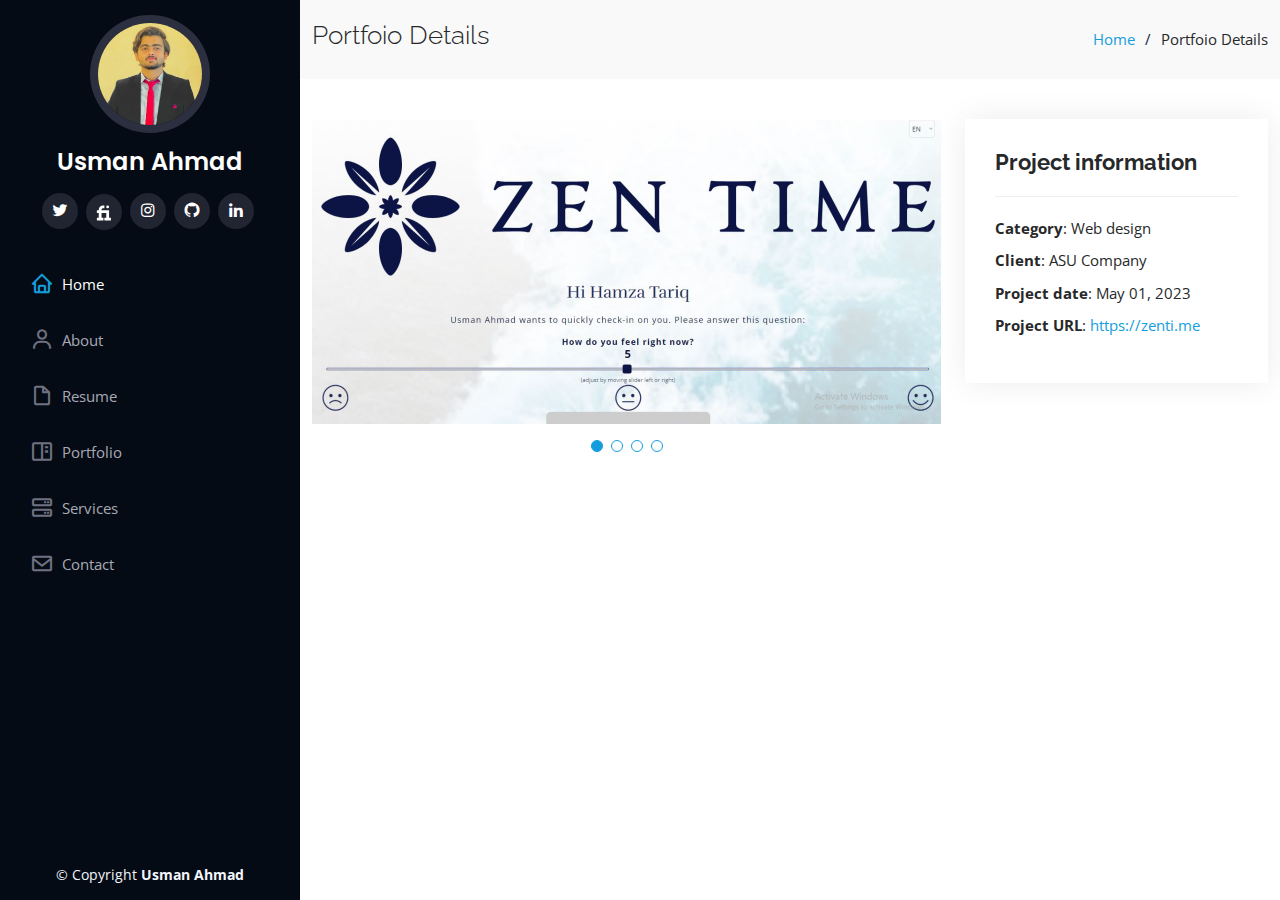
<file: portfolio-details1.html>
<!DOCTYPE html>
<html lang="en">

<head>
  <meta charset="utf-8">
  <meta content="width=device-width, initial-scale=1.0" name="viewport">

  <title>Usman Ahmad</title>
  <meta content="" name="description">
  <meta content="" name="keywords">

  <!-- Favicons -->
  <link href="assets/img/fb.png" rel="icon">
  <link href="assets/img/apple-touch-icon.png" rel="apple-touch-icon">

  <!-- Google Fonts -->
  <link href="https://fonts.googleapis.com/css?family=Open+Sans:300,300i,400,400i,600,600i,700,700i|Raleway:300,300i,400,400i,500,500i,600,600i,700,700i|Poppins:300,300i,400,400i,500,500i,600,600i,700,700i" rel="stylesheet">

  <!-- Vendor CSS Files -->
  <link href="assets/vendor/aos/aos.css" rel="stylesheet">
  <link href="assets/vendor/bootstrap/css/bootstrap.min.css" rel="stylesheet">
  <link href="assets/vendor/bootstrap-icons/bootstrap-icons.css" rel="stylesheet">
  <link href="assets/vendor/boxicons/css/boxicons.min.css" rel="stylesheet">
  <link href="assets/vendor/glightbox/css/glightbox.min.css" rel="stylesheet">
  <link href="assets/vendor/swiper/swiper-bundle.min.css" rel="stylesheet">

  <!--  Main CSS File -->
  <link href="assets/css/style.css" rel="stylesheet">

  
</head>

<body>

  <!-- ======= Mobile nav toggle button ======= -->
  <i class="bi bi-list mobile-nav-toggle d-xl-none"></i>

  <!-- ======= Header ======= -->
  <header id="header">
    <div class="d-flex flex-column">

      <div class="profile">
        <img src="assets/img/profile-img.jpg" alt="" class="img-fluid rounded-circle">
        <h1 class="text-light"><a href="index.html">Usman Ahmad</a></h1>
        <div class="social-links mt-3 text-center">
          <a href="https://www.twitter.com/Usman_Ahmad16" class="twitter"><i class="bx bxl-twitter"></i></a>
          <a href=" https://www.fiverr.com/hafizusman06" class="facebook"><i ><svg xmlns="http://www.w3.org/2000/svg" width="18" height="18" viewBox="-2.5 -2 24 24"><g fill="white"><path d="M16.25 16.25v-10h-10v-.625c0-1.034.841-1.875 1.875-1.875H10V0H8.125A5.632 5.632 0 0 0 2.5 5.625v.625H0V10h2.5v6.25H0V20h8.75v-3.75h-2.5V10h6.285v6.25H10V20h8.75v-3.75h-2.5z"/><circle cx="14.375" cy="1.875" r="1.875"/></g></svg></svg></i></a>
          <a href="https://www.instagram.com/usman__16" class="instagram"><i class="bx bxl-instagram"></i></a>
          <a href="https://github.com/UsmanAhmad16" class="google-plus"><i class="bx bxl-github"></i></a>
          <a href="https://www.linkedin.com/in/usmanahmad16" class="linkedin"><i class="bx bxl-linkedin"></i></a>
        </div>
      </div>

      <nav id="navbar" class="nav-menu navbar">
        <ul>
          <li><a href="#hero" class="nav-link scrollto active"><i class="bx bx-home"></i> <span>Home</span></a></li>
          <li><a href="#about" class="nav-link scrollto"><i class="bx bx-user"></i> <span>About</span></a></li>
          <li><a href="#resume" class="nav-link scrollto"><i class="bx bx-file-blank"></i> <span>Resume</span></a></li>
          <li><a href="#portfolio" class="nav-link scrollto"><i class="bx bx-book-content"></i> <span>Portfolio</span></a></li>
          <li><a href="#services" class="nav-link scrollto"><i class="bx bx-server"></i> <span>Services</span></a></li>
          <li><a href="#contact" class="nav-link scrollto"><i class="bx bx-envelope"></i> <span>Contact</span></a></li>
        </ul>
      </nav><!-- .nav-menu -->
    </div>
  </header><!-- End Header -->

  <main id="main">

    <!-- ======= Breadcrumbs ======= -->
    <section id="breadcrumbs" class="breadcrumbs">
      <div class="container">

        <div class="d-flex justify-content-between align-items-center">
          <h2>Portfoio Details</h2>
          <ol>
            <li><a href="index.html">Home</a></li>
            <li>Portfoio Details</li>
          </ol>
        </div>

      </div>
    </section><!-- End Breadcrumbs -->

    <!-- ======= Portfolio Details Section ======= -->
    <section id="portfolio-details" class="portfolio-details">
      <div class="container">

        <div class="row gy-4">

          <div class="col-lg-8">
            <div class="portfolio-details-slider swiper">
              <div class="swiper-wrapper align-items-center">

                <div class="swiper-slide">
                  <img src="assets/img/portfolio/portfolio-1.png" alt="">
                </div>

                <div class="swiper-slide">
                  <img src="assets/img/portfolio/portfolio1-details-1.jpg" alt="">
                </div>

                <div class="swiper-slide">
                  <img src="assets/img/portfolio/portfolio1-details-2.jpg" alt="">
                </div>
                
                <div class="swiper-slide">
                  <img src="assets/img/portfolio/portfolio1-details-3.jpg" alt="">
                </div> 
              </div>
              <div class="swiper-pagination"></div>
            </div>
          </div>

          <div class="col-lg-4">
            <div class="portfolio-info">
              <h3>Project information</h3>
              <ul>
                <li><strong>Category</strong>: Web design</li>
                <li><strong>Client</strong>: ASU Company</li>
                <li><strong>Project date</strong>: May 01, 2023</li>
                <li><strong>Project URL</strong>: <a href="https://zenti.me/">https://zenti.me</a></li>
              </ul>
            </div>
            
          </div>

        </div>

      </div>
    </section><!-- End Portfolio Details Section -->

  </main><!-- End #main -->

  <!-- ======= Footer ======= -->
  <footer id="footer">
    <div class="container">
      <div class="copyright">
        &copy; Copyright <strong><span>Usman Ahmad</span></strong>
      </div>
      </div>
    </div>
  </footer><!-- End  Footer -->

  <a href="#" class="back-to-top d-flex align-items-center justify-content-center"><i class="bi bi-arrow-up-short"></i></a>

  <!-- Vendor JS Files -->
  <script src="assets/vendor/purecounter/purecounter_vanilla.js"></script>
  <script src="assets/vendor/aos/aos.js"></script>
  <script src="assets/vendor/bootstrap/js/bootstrap.bundle.min.js"></script>
  <script src="assets/vendor/glightbox/js/glightbox.min.js"></script>
  <script src="assets/vendor/isotope-layout/isotope.pkgd.min.js"></script>
  <script src="assets/vendor/swiper/swiper-bundle.min.js"></script>
  <script src="assets/vendor/typed.js/typed.min.js"></script>
  <script src="assets/vendor/waypoints/noframework.waypoints.js"></script>
  <script src="assets/vendor/php-email-form/validate.js"></script>

  <!-- Template Main JS File -->
  <script src="assets/js/main.js"></script>

</body>

</html>
</file>
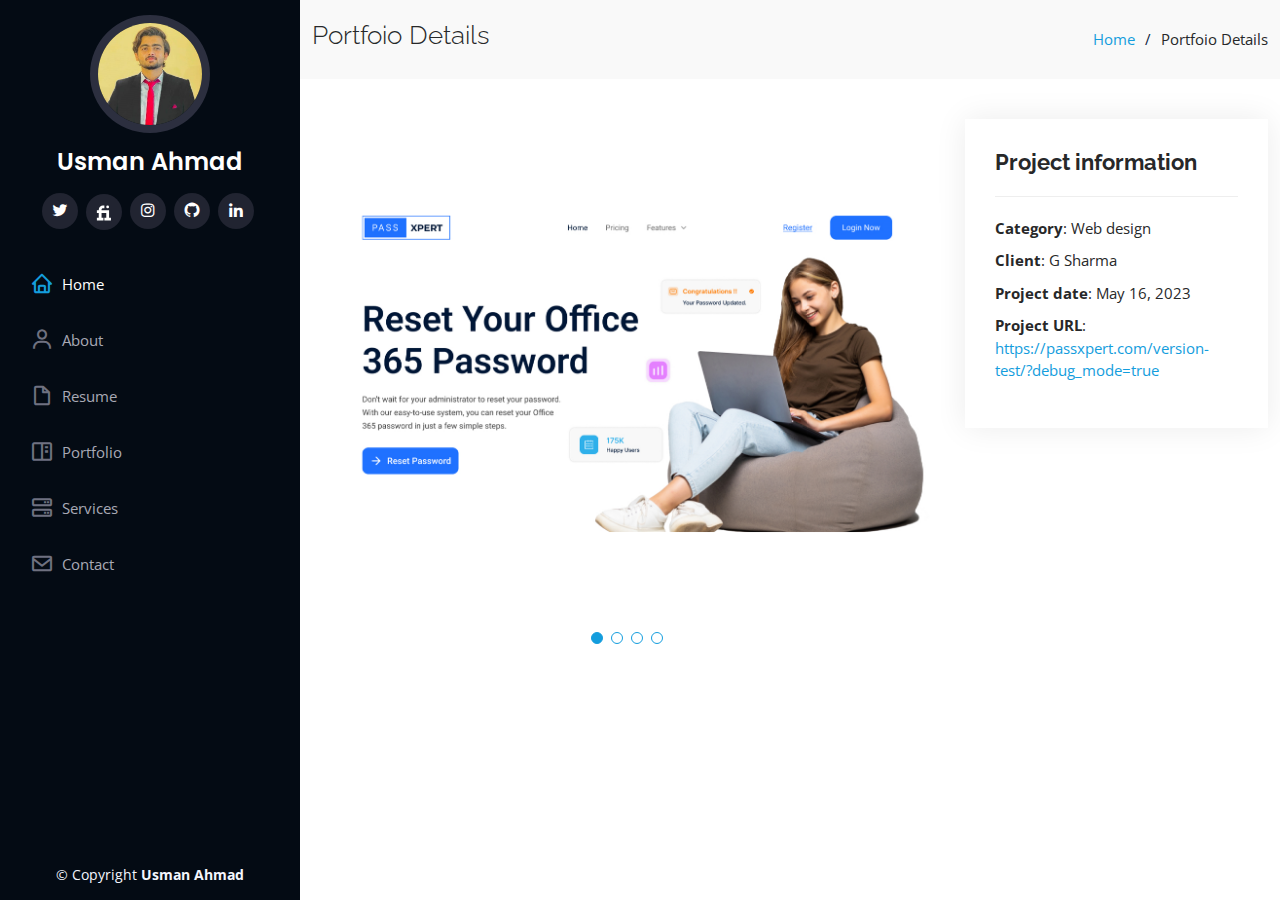
<file: portfolio-details2.html>
<!DOCTYPE html>
<html lang="en">

<head>
  <meta charset="utf-8">
  <meta content="width=device-width, initial-scale=1.0" name="viewport">

  <title>Usman Ahmad</title>
  <meta content="" name="description">
  <meta content="" name="keywords">

  <!-- Favicons -->
  <link href="assets/img/fb.png" rel="icon">
  <link href="assets/img/favicon1.png" rel="apple-touch-icon">

  <!-- Google Fonts -->
  <link href="https://fonts.googleapis.com/css?family=Open+Sans:300,300i,400,400i,600,600i,700,700i|Raleway:300,300i,400,400i,500,500i,600,600i,700,700i|Poppins:300,300i,400,400i,500,500i,600,600i,700,700i" rel="stylesheet">

  <!-- Vendor CSS Files -->
  <link href="assets/vendor/aos/aos.css" rel="stylesheet">
  <link href="assets/vendor/bootstrap/css/bootstrap.min.css" rel="stylesheet">
  <link href="assets/vendor/bootstrap-icons/bootstrap-icons.css" rel="stylesheet">
  <link href="assets/vendor/boxicons/css/boxicons.min.css" rel="stylesheet">
  <link href="assets/vendor/glightbox/css/glightbox.min.css" rel="stylesheet">
  <link href="assets/vendor/swiper/swiper-bundle.min.css" rel="stylesheet">

  <!--  Main CSS File -->
  <link href="assets/css/style.css" rel="stylesheet">

</head>

<body>

  <!-- ======= Mobile nav toggle button ======= -->
  <i class="bi bi-list mobile-nav-toggle d-xl-none"></i>

  <!-- ======= Header ======= -->
  <header id="header">
    <div class="d-flex flex-column">

      <div class="profile">
        <img src="assets/img/profile-img.jpg" alt="" class="img-fluid rounded-circle">
        <h1 class="text-light"><a href="index.html">Usman Ahmad</a></h1>
        <div class="social-links mt-3 text-center">
          <a href="https://www.twitter.com/Usman_Ahmad16" class="twitter"><i class="bx bxl-twitter"></i></a>
          <a href=" https://www.fiverr.com/hafizusman06" class="facebook"><i ><svg xmlns="http://www.w3.org/2000/svg" width="18" height="18" viewBox="-2.5 -2 24 24"><g fill="white"><path d="M16.25 16.25v-10h-10v-.625c0-1.034.841-1.875 1.875-1.875H10V0H8.125A5.632 5.632 0 0 0 2.5 5.625v.625H0V10h2.5v6.25H0V20h8.75v-3.75h-2.5V10h6.285v6.25H10V20h8.75v-3.75h-2.5z"/><circle cx="14.375" cy="1.875" r="1.875"/></g></svg></svg></i></a>
          <a href="https://www.instagram.com/usman__16" class="instagram"><i class="bx bxl-instagram"></i></a>
          <a href="https://github.com/UsmanAhmad16" class="google-plus"><i class="bx bxl-github"></i></a>
          <a href="https://www.linkedin.com/in/usmanahmad16" class="linkedin"><i class="bx bxl-linkedin"></i></a>
        </div>
      </div>

      <nav id="navbar" class="nav-menu navbar">
        <ul>
          <li><a href="#hero" class="nav-link scrollto active"><i class="bx bx-home"></i> <span>Home</span></a></li>
          <li><a href="#about" class="nav-link scrollto"><i class="bx bx-user"></i> <span>About</span></a></li>
          <li><a href="#resume" class="nav-link scrollto"><i class="bx bx-file-blank"></i> <span>Resume</span></a></li>
          <li><a href="#portfolio" class="nav-link scrollto"><i class="bx bx-book-content"></i> <span>Portfolio</span></a></li>
          <li><a href="#services" class="nav-link scrollto"><i class="bx bx-server"></i> <span>Services</span></a></li>
          <li><a href="#contact" class="nav-link scrollto"><i class="bx bx-envelope"></i> <span>Contact</span></a></li>
        </ul>
      </nav><!-- .nav-menu -->
    </div>
  </header><!-- End Header -->

  <main id="main">

    <!-- ======= Breadcrumbs ======= -->
    <section id="breadcrumbs" class="breadcrumbs">
      <div class="container">

        <div class="d-flex justify-content-between align-items-center">
          <h2>Portfoio Details</h2>
          <ol>
            <li><a href="index.html">Home</a></li>
            <li>Portfoio Details</li>
          </ol>
        </div>

      </div>
    </section><!-- End Breadcrumbs -->

    <!-- ======= Portfolio Details Section ======= -->
    <section id="portfolio-details" class="portfolio-details">
      <div class="container">

        <div class="row gy-4">

          <div class="col-lg-8">
            <div class="portfolio-details-slider swiper">
              <div class="swiper-wrapper align-items-center">

                <div class="swiper-slide">
                  <img src="assets/img/portfolio/portfolio-2.png" alt="">
                </div>

                <div class="swiper-slide">
                  <img src="assets/img/portfolio/portfolio2-details-1.jpg" alt="">
                </div>

                <div class="swiper-slide">
                  <img src="assets/img/portfolio/portfolio2-details-2.jpg" alt="">
                </div>
                
                <div class="swiper-slide">
                  <img src="assets/img/portfolio/portfolio2-details-3.jpg" alt="">
                </div> 
              </div>
              <div class="swiper-pagination"></div>
            </div>
          </div>

          <div class="col-lg-4">
            <div class="portfolio-info">
              <h3>Project information</h3>
              <ul>
                <li><strong>Category</strong>: Web design</li>
                <li><strong>Client</strong>: G Sharma</li>
                <li><strong>Project date</strong>: May 16, 2023</li>
                <li><strong>Project URL</strong>: <a href="https://passxpert.com/version-test/?debug_mode=true">https://passxpert.com/version-test/?debug_mode=true</a></li>
              </ul>
            </div>
            
          </div>

        </div>

      </div>
    </section><!-- End Portfolio Details Section -->

  </main><!-- End #main -->

  <!-- ======= Footer ======= -->
  <footer id="footer">
    <div class="container">
      <div class="copyright">
        &copy; Copyright <strong><span>Usman Ahmad</span></strong>
      </div>
     
    </div>
  </footer><!-- End  Footer -->

  <a href="#" class="back-to-top d-flex align-items-center justify-content-center"><i class="bi bi-arrow-up-short"></i></a>

  <!-- Vendor JS Files -->
  <script src="assets/vendor/purecounter/purecounter_vanilla.js"></script>
  <script src="assets/vendor/aos/aos.js"></script>
  <script src="assets/vendor/bootstrap/js/bootstrap.bundle.min.js"></script>
  <script src="assets/vendor/glightbox/js/glightbox.min.js"></script>
  <script src="assets/vendor/isotope-layout/isotope.pkgd.min.js"></script>
  <script src="assets/vendor/swiper/swiper-bundle.min.js"></script>
  <script src="assets/vendor/typed.js/typed.min.js"></script>
  <script src="assets/vendor/waypoints/noframework.waypoints.js"></script>
  <script src="assets/vendor/php-email-form/validate.js"></script>

  <!-- Template Main JS File -->
  <script src="assets/js/main.js"></script>

</body>

</html>
</file>
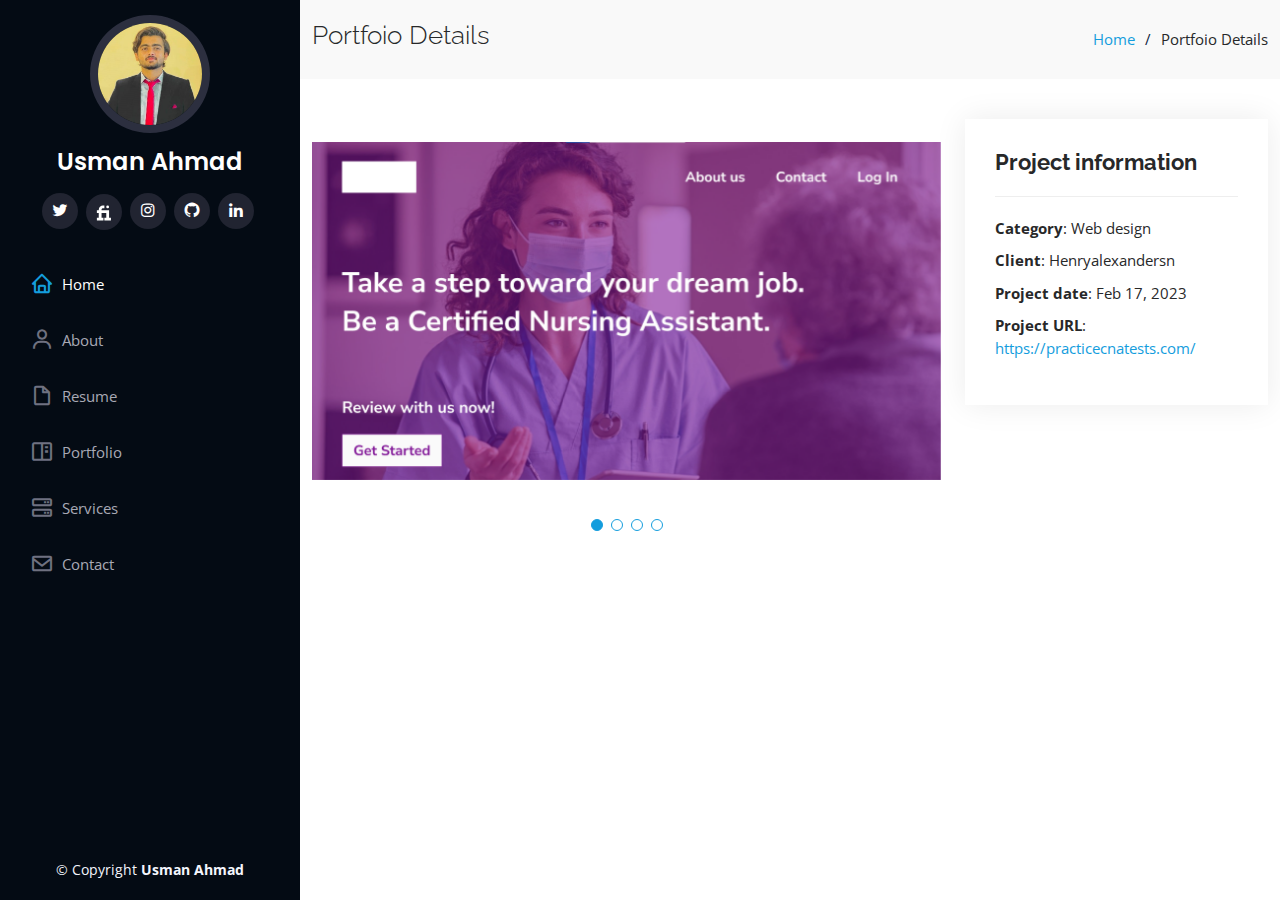
<file: portfolio-details3.html>
<!DOCTYPE html>
<html lang="en">

<head>
  <meta charset="utf-8">
  <meta content="width=device-width, initial-scale=1.0" name="viewport">

  <title>Usman Ahmad</title>
  <meta content="" name="description">
  <meta content="" name="keywords">

  <!-- Favicons -->
  <link href="assets/img/fb.png" rel="icon">
  <link href="assets/img/favicon1.png" rel="apple-touch-icon">

  <!-- Google Fonts -->
  <link href="https://fonts.googleapis.com/css?family=Open+Sans:300,300i,400,400i,600,600i,700,700i|Raleway:300,300i,400,400i,500,500i,600,600i,700,700i|Poppins:300,300i,400,400i,500,500i,600,600i,700,700i" rel="stylesheet">

  <!-- Vendor CSS Files -->
  <link href="assets/vendor/aos/aos.css" rel="stylesheet">
  <link href="assets/vendor/bootstrap/css/bootstrap.min.css" rel="stylesheet">
  <link href="assets/vendor/bootstrap-icons/bootstrap-icons.css" rel="stylesheet">
  <link href="assets/vendor/boxicons/css/boxicons.min.css" rel="stylesheet">
  <link href="assets/vendor/glightbox/css/glightbox.min.css" rel="stylesheet">
  <link href="assets/vendor/swiper/swiper-bundle.min.css" rel="stylesheet">

  <!--  Main CSS File -->
  <link href="assets/css/style.css" rel="stylesheet">
</head>

<body>

  <!-- ======= Mobile nav toggle button ======= -->
  <i class="bi bi-list mobile-nav-toggle d-xl-none"></i>

  <!-- ======= Header ======= -->
  <header id="header">
    <div class="d-flex flex-column">

      <div class="profile">
        <img src="assets/img/profile-img.jpg" alt="" class="img-fluid rounded-circle">
        <h1 class="text-light"><a href="index.html">Usman Ahmad</a></h1>
        <div class="social-links mt-3 text-center">
          <a href="https://www.twitter.com/Usman_Ahmad16" class="twitter"><i class="bx bxl-twitter"></i></a>
          <a href=" https://www.fiverr.com/hafizusman06" class="facebook"><i ><svg xmlns="http://www.w3.org/2000/svg" width="18" height="18" viewBox="-2.5 -2 24 24"><g fill="white"><path d="M16.25 16.25v-10h-10v-.625c0-1.034.841-1.875 1.875-1.875H10V0H8.125A5.632 5.632 0 0 0 2.5 5.625v.625H0V10h2.5v6.25H0V20h8.75v-3.75h-2.5V10h6.285v6.25H10V20h8.75v-3.75h-2.5z"/><circle cx="14.375" cy="1.875" r="1.875"/></g></svg></svg></i></a>
          <a href="https://www.instagram.com/usman__16" class="instagram"><i class="bx bxl-instagram"></i></a>
          <a href="https://github.com/UsmanAhmad16" class="google-plus"><i class="bx bxl-github"></i></a>
          <a href="https://www.linkedin.com/in/usmanahmad16" class="linkedin"><i class="bx bxl-linkedin"></i></a>
        </div>
      </div>

      <nav id="navbar" class="nav-menu navbar">
        <ul>
          <li><a href="#hero" class="nav-link scrollto active"><i class="bx bx-home"></i> <span>Home</span></a></li>
          <li><a href="#about" class="nav-link scrollto"><i class="bx bx-user"></i> <span>About</span></a></li>
          <li><a href="#resume" class="nav-link scrollto"><i class="bx bx-file-blank"></i> <span>Resume</span></a></li>
          <li><a href="#portfolio" class="nav-link scrollto"><i class="bx bx-book-content"></i> <span>Portfolio</span></a></li>
          <li><a href="#services" class="nav-link scrollto"><i class="bx bx-server"></i> <span>Services</span></a></li>
          <li><a href="#contact" class="nav-link scrollto"><i class="bx bx-envelope"></i> <span>Contact</span></a></li>
        </ul>
      </nav><!-- .nav-menu -->
    </div>
  </header><!-- End Header -->

  <main id="main">

    <!-- ======= Breadcrumbs ======= -->
    <section id="breadcrumbs" class="breadcrumbs">
      <div class="container">

        <div class="d-flex justify-content-between align-items-center">
          <h2>Portfoio Details</h2>
          <ol>
            <li><a href="index.html">Home</a></li>
            <li>Portfoio Details</li>
          </ol>
        </div>

      </div>
    </section><!-- End Breadcrumbs -->

    <!-- ======= Portfolio Details Section ======= -->
    <section id="portfolio-details" class="portfolio-details">
      <div class="container">

        <div class="row gy-4">

          <div class="col-lg-8">
            <div class="portfolio-details-slider swiper">
              <div class="swiper-wrapper align-items-center">

                <div class="swiper-slide">
                  <img src="assets/img/portfolio/portfolio-3.png" alt="">
                </div>

                <div class="swiper-slide">
                  <img src="assets/img/portfolio/portfolio3-details-1.png" alt="">
                </div>

                <div class="swiper-slide">
                  <img src="assets/img/portfolio/portfolio3-details-2.png" alt="">
                </div>
                
                <div class="swiper-slide">
                  <img src="assets/img/portfolio/portfolio3-details-3.png" alt="">
                </div> 
              </div>
              <div class="swiper-pagination"></div>
            </div>
          </div>

          <div class="col-lg-4">
            <div class="portfolio-info">
              <h3>Project information</h3>
              <ul>
                <li><strong>Category</strong>: Web design</li>
                <li><strong>Client</strong>: Henryalexandersn</li>
                <li><strong>Project date</strong>: Feb 17, 2023</li>
                <li><strong>Project URL</strong>: <a href="https://practicecnatests.com/">https://practicecnatests.com/</a></li>
              </ul>
            </div>
            
          </div>

        </div>

      </div>
    </section><!-- End Portfolio Details Section -->

  </main><!-- End #main -->

  <!-- ======= Footer ======= -->
  <footer id="footer">
    <div class="container">
      <div class="copyright">
        &copy; Copyright <strong><span>Usman Ahmad</span></strong>
      </div>
      <div class="credits">
       
    </div>
  </footer><!-- End  Footer -->

  <a href="#" class="back-to-top d-flex align-items-center justify-content-center"><i class="bi bi-arrow-up-short"></i></a>

  <!-- Vendor JS Files -->
  <script src="assets/vendor/purecounter/purecounter_vanilla.js"></script>
  <script src="assets/vendor/aos/aos.js"></script>
  <script src="assets/vendor/bootstrap/js/bootstrap.bundle.min.js"></script>
  <script src="assets/vendor/glightbox/js/glightbox.min.js"></script>
  <script src="assets/vendor/isotope-layout/isotope.pkgd.min.js"></script>
  <script src="assets/vendor/swiper/swiper-bundle.min.js"></script>
  <script src="assets/vendor/typed.js/typed.min.js"></script>
  <script src="assets/vendor/waypoints/noframework.waypoints.js"></script>
  <script src="assets/vendor/php-email-form/validate.js"></script>

  <!-- Template Main JS File -->
  <script src="assets/js/main.js"></script>

</body>

</html>
</file>
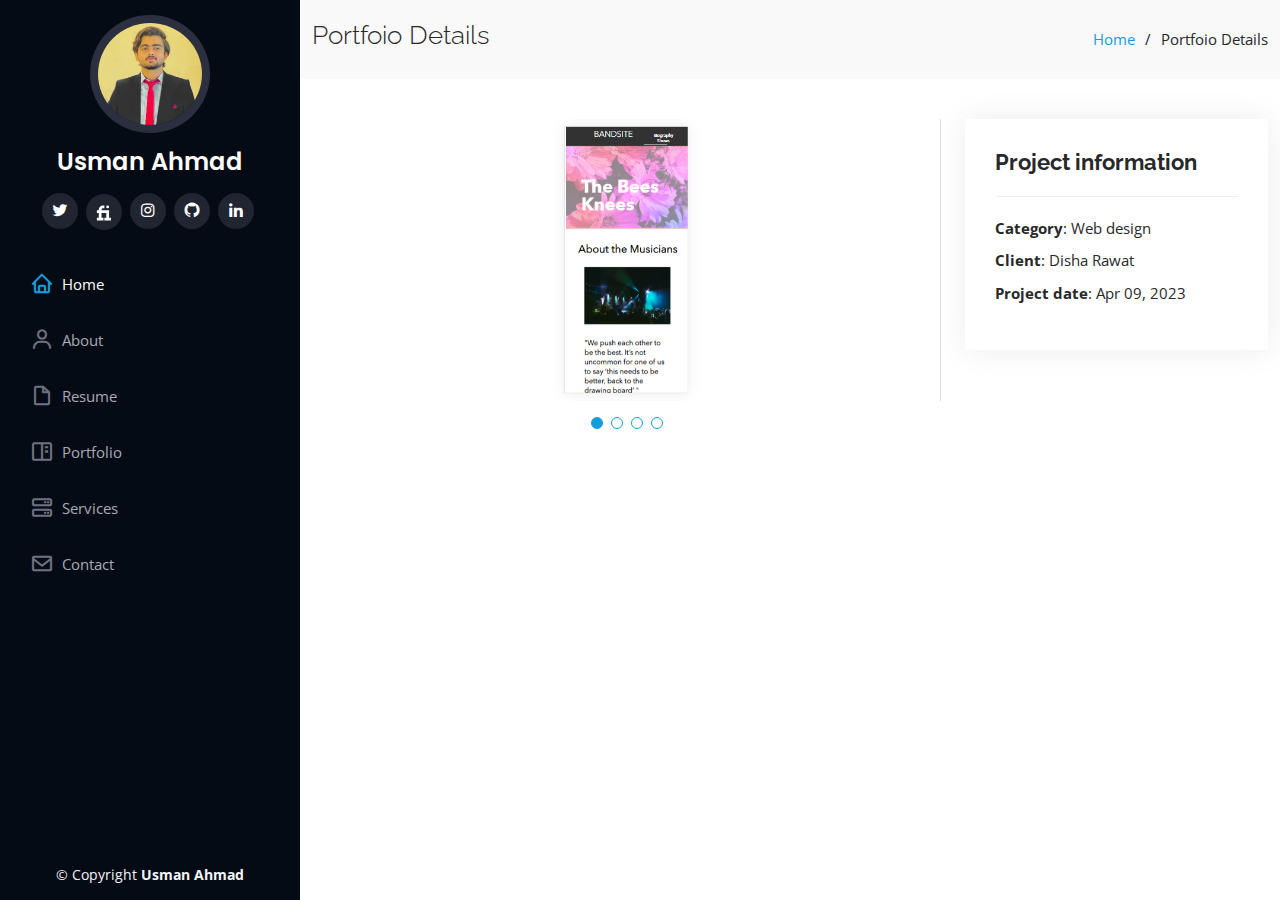
<file: portfolio-details4.html>
<!DOCTYPE html>
<html lang="en">

<head>
  <meta charset="utf-8">
  <meta content="width=device-width, initial-scale=1.0" name="viewport">

  <title>Usman Ahmad</title>
  <meta content="" name="description">
  <meta content="" name="keywords">

  <!-- Favicons -->
  <link href="assets/img/fb.png" rel="icon">
  <link href="assets/img/favicon1.png" rel="apple-touch-icon">

  <!-- Google Fonts -->
  <link href="https://fonts.googleapis.com/css?family=Open+Sans:300,300i,400,400i,600,600i,700,700i|Raleway:300,300i,400,400i,500,500i,600,600i,700,700i|Poppins:300,300i,400,400i,500,500i,600,600i,700,700i" rel="stylesheet">

  <!-- Vendor CSS Files -->
  <link href="assets/vendor/aos/aos.css" rel="stylesheet">
  <link href="assets/vendor/bootstrap/css/bootstrap.min.css" rel="stylesheet">
  <link href="assets/vendor/bootstrap-icons/bootstrap-icons.css" rel="stylesheet">
  <link href="assets/vendor/boxicons/css/boxicons.min.css" rel="stylesheet">
  <link href="assets/vendor/glightbox/css/glightbox.min.css" rel="stylesheet">
  <link href="assets/vendor/swiper/swiper-bundle.min.css" rel="stylesheet">

  <!--  Main CSS File -->
  <link href="assets/css/style.css" rel="stylesheet">

  </head>

<body>

  <!-- ======= Mobile nav toggle button ======= -->
  <i class="bi bi-list mobile-nav-toggle d-xl-none"></i>

  <!-- ======= Header ======= -->
  <header id="header">
    <div class="d-flex flex-column">

      <div class="profile">
        <img src="assets/img/profile-img.jpg" alt="" class="img-fluid rounded-circle">
        <h1 class="text-light"><a href="index.html">Usman Ahmad</a></h1>
        <div class="social-links mt-3 text-center">
          <a href="https://www.twitter.com/Usman_Ahmad16" class="twitter"><i class="bx bxl-twitter"></i></a>
          <a href=" https://www.fiverr.com/hafizusman06" class="facebook"><i ><svg xmlns="http://www.w3.org/2000/svg" width="18" height="18" viewBox="-2.5 -2 24 24"><g fill="white"><path d="M16.25 16.25v-10h-10v-.625c0-1.034.841-1.875 1.875-1.875H10V0H8.125A5.632 5.632 0 0 0 2.5 5.625v.625H0V10h2.5v6.25H0V20h8.75v-3.75h-2.5V10h6.285v6.25H10V20h8.75v-3.75h-2.5z"/><circle cx="14.375" cy="1.875" r="1.875"/></g></svg></svg></i></a>
          <a href="https://www.instagram.com/usman__16" class="instagram"><i class="bx bxl-instagram"></i></a>
          <a href="https://github.com/UsmanAhmad16" class="google-plus"><i class="bx bxl-github"></i></a>
          <a href="https://www.linkedin.com/in/usmanahmad16" class="linkedin"><i class="bx bxl-linkedin"></i></a>
        </div>
      </div>

      <nav id="navbar" class="nav-menu navbar">
        <ul>
          <li><a href="#hero" class="nav-link scrollto active"><i class="bx bx-home"></i> <span>Home</span></a></li>
          <li><a href="#about" class="nav-link scrollto"><i class="bx bx-user"></i> <span>About</span></a></li>
          <li><a href="#resume" class="nav-link scrollto"><i class="bx bx-file-blank"></i> <span>Resume</span></a></li>
          <li><a href="#portfolio" class="nav-link scrollto"><i class="bx bx-book-content"></i> <span>Portfolio</span></a></li>
          <li><a href="#services" class="nav-link scrollto"><i class="bx bx-server"></i> <span>Services</span></a></li>
          <li><a href="#contact" class="nav-link scrollto"><i class="bx bx-envelope"></i> <span>Contact</span></a></li>
        </ul>
      </nav><!-- .nav-menu -->
    </div>
  </header><!-- End Header -->

  <main id="main">

    <!-- ======= Breadcrumbs ======= -->
    <section id="breadcrumbs" class="breadcrumbs">
      <div class="container">

        <div class="d-flex justify-content-between align-items-center">
          <h2>Portfoio Details</h2>
          <ol>
            <li><a href="index.html">Home</a></li>
            <li>Portfoio Details</li>
          </ol>
        </div>

      </div>
    </section><!-- End Breadcrumbs -->

    <!-- ======= Portfolio Details Section ======= -->
    <section id="portfolio-details" class="portfolio-details">
      <div class="container">

        <div class="row gy-4">

          <div class="col-lg-8">
            <div class="portfolio-details-slider swiper">
              <div class="swiper-wrapper align-items-center">

                <div class="swiper-slide">
                  <img src="assets/img/portfolio/portfolio-4.png" alt="">
                </div>

                <div class="swiper-slide">
                  <img src="assets/img/portfolio/portfolio4-details-1.png" alt="">
                </div>

                <div class="swiper-slide">
                  <img src="assets/img/portfolio/portfolio4-details-2.png" alt="">
                </div>
                
                <div class="swiper-slide">
                  <img src="assets/img/portfolio/portfolio4-details-3.png" alt="">
                </div> 
              </div>
              <div class="swiper-pagination"></div>
            </div>
          </div>

          <div class="col-lg-4">
            <div class="portfolio-info">
              <h3>Project information</h3>
              <ul>
                <li><strong>Category</strong>: Web design</li>
                <li><strong>Client</strong>: Disha Rawat</li>
                <li><strong>Project date</strong>: Apr 09, 2023</li>
                 </ul>
            </div>
            
          </div>

        </div>

      </div>
    </section><!-- End Portfolio Details Section -->

  </main><!-- End #main -->

  <!-- ======= Footer ======= -->
  <footer id="footer">
    <div class="container">
      <div class="copyright">
        &copy; Copyright <strong><span>Usman Ahmad</span></strong>
      </div>
     
    </div>
  </footer><!-- End  Footer -->

  <a href="#" class="back-to-top d-flex align-items-center justify-content-center"><i class="bi bi-arrow-up-short"></i></a>

  <!-- Vendor JS Files -->
  <script src="assets/vendor/purecounter/purecounter_vanilla.js"></script>
  <script src="assets/vendor/aos/aos.js"></script>
  <script src="assets/vendor/bootstrap/js/bootstrap.bundle.min.js"></script>
  <script src="assets/vendor/glightbox/js/glightbox.min.js"></script>
  <script src="assets/vendor/isotope-layout/isotope.pkgd.min.js"></script>
  <script src="assets/vendor/swiper/swiper-bundle.min.js"></script>
  <script src="assets/vendor/typed.js/typed.min.js"></script>
  <script src="assets/vendor/waypoints/noframework.waypoints.js"></script>
  <script src="assets/vendor/php-email-form/validate.js"></script>

  <!-- Template Main JS File -->
  <script src="assets/js/main.js"></script>

</body>

</html>
</file>
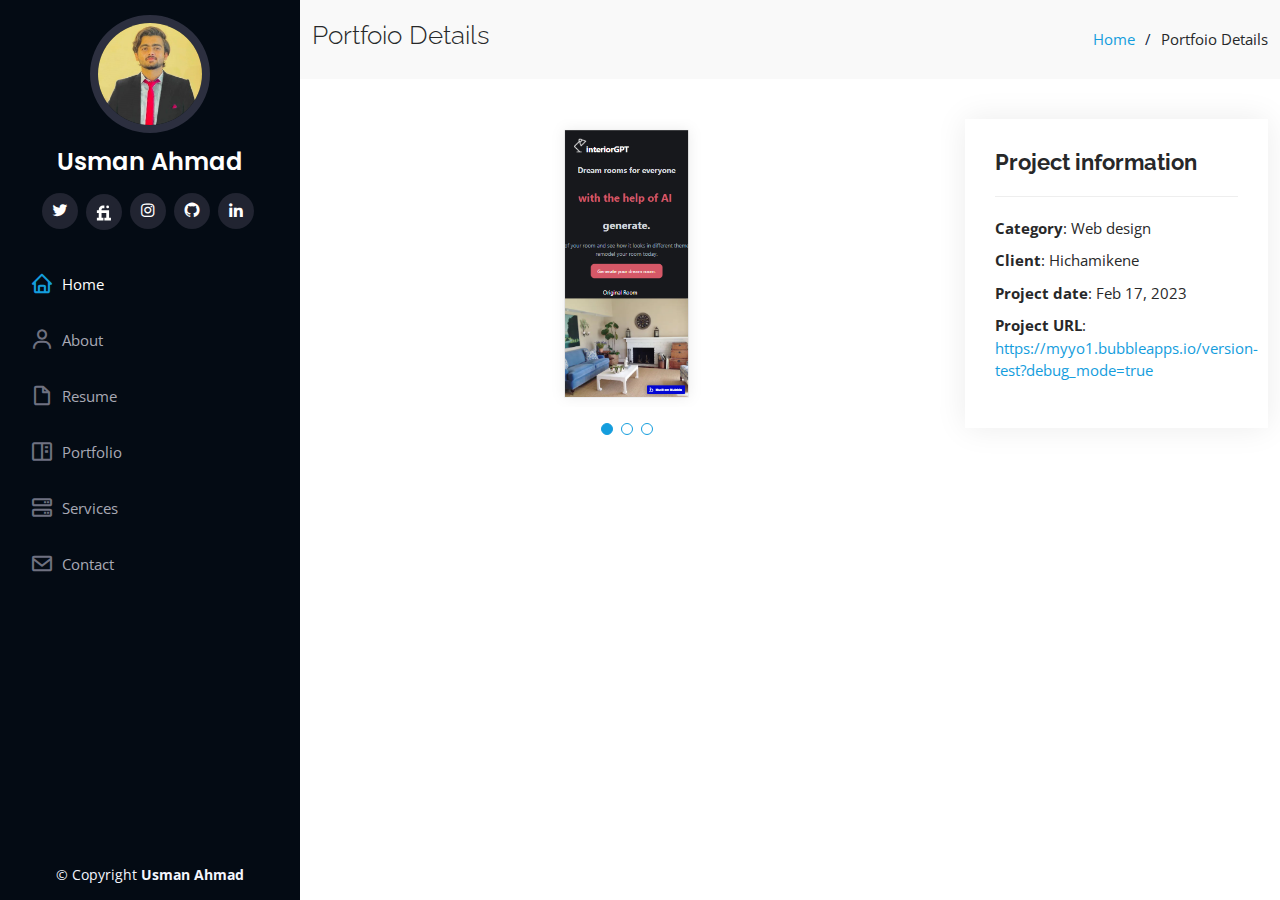
<file: portfolio-details5.html>
<!DOCTYPE html>
<html lang="en">

<head>
  <meta charset="utf-8">
  <meta content="width=device-width, initial-scale=1.0" name="viewport">

  <title>Usman Ahmad</title>
  <meta content="" name="description">
  <meta content="" name="keywords">

  <!-- Favicons -->
  <link href="assets/img/fb.png" rel="icon">
  <link href="assets/img/favicon1.png" rel="apple-touch-icon">

  <!-- Google Fonts -->
  <link href="https://fonts.googleapis.com/css?family=Open+Sans:300,300i,400,400i,600,600i,700,700i|Raleway:300,300i,400,400i,500,500i,600,600i,700,700i|Poppins:300,300i,400,400i,500,500i,600,600i,700,700i" rel="stylesheet">

  <!-- Vendor CSS Files -->
  <link href="assets/vendor/aos/aos.css" rel="stylesheet">
  <link href="assets/vendor/bootstrap/css/bootstrap.min.css" rel="stylesheet">
  <link href="assets/vendor/bootstrap-icons/bootstrap-icons.css" rel="stylesheet">
  <link href="assets/vendor/boxicons/css/boxicons.min.css" rel="stylesheet">
  <link href="assets/vendor/glightbox/css/glightbox.min.css" rel="stylesheet">
  <link href="assets/vendor/swiper/swiper-bundle.min.css" rel="stylesheet">

  <!--  Main CSS File -->
  <link href="assets/css/style.css" rel="stylesheet">

  </head>

<body>

  <!-- ======= Mobile nav toggle button ======= -->
  <i class="bi bi-list mobile-nav-toggle d-xl-none"></i>

  <!-- ======= Header ======= -->
  <header id="header">
    <div class="d-flex flex-column">

      <div class="profile">
        <img src="assets/img/profile-img.jpg" alt="" class="img-fluid rounded-circle">
        <h1 class="text-light"><a href="index.html">Usman Ahmad</a></h1>
        <div class="social-links mt-3 text-center">
          <a href="https://www.twitter.com/Usman_Ahmad16" class="twitter"><i class="bx bxl-twitter"></i></a>
          <a href=" https://www.fiverr.com/hafizusman06" class="facebook"><i ><svg xmlns="http://www.w3.org/2000/svg" width="18" height="18" viewBox="-2.5 -2 24 24"><g fill="white"><path d="M16.25 16.25v-10h-10v-.625c0-1.034.841-1.875 1.875-1.875H10V0H8.125A5.632 5.632 0 0 0 2.5 5.625v.625H0V10h2.5v6.25H0V20h8.75v-3.75h-2.5V10h6.285v6.25H10V20h8.75v-3.75h-2.5z"/><circle cx="14.375" cy="1.875" r="1.875"/></g></svg></svg></i></a>
          <a href="https://www.instagram.com/usman__16" class="instagram"><i class="bx bxl-instagram"></i></a>
          <a href="https://github.com/UsmanAhmad16" class="google-plus"><i class="bx bxl-github"></i></a>
          <a href="https://www.linkedin.com/in/usmanahmad16" class="linkedin"><i class="bx bxl-linkedin"></i></a>
        </div>
      </div>

      <nav id="navbar" class="nav-menu navbar">
        <ul>
          <li><a href="#hero" class="nav-link scrollto active"><i class="bx bx-home"></i> <span>Home</span></a></li>
          <li><a href="#about" class="nav-link scrollto"><i class="bx bx-user"></i> <span>About</span></a></li>
          <li><a href="#resume" class="nav-link scrollto"><i class="bx bx-file-blank"></i> <span>Resume</span></a></li>
          <li><a href="#portfolio" class="nav-link scrollto"><i class="bx bx-book-content"></i> <span>Portfolio</span></a></li>
          <li><a href="#services" class="nav-link scrollto"><i class="bx bx-server"></i> <span>Services</span></a></li>
          <li><a href="#contact" class="nav-link scrollto"><i class="bx bx-envelope"></i> <span>Contact</span></a></li>
        </ul>
      </nav><!-- .nav-menu -->
    </div>
  </header><!-- End Header -->

  <main id="main">

    <!-- ======= Breadcrumbs ======= -->
    <section id="breadcrumbs" class="breadcrumbs">
      <div class="container">

        <div class="d-flex justify-content-between align-items-center">
          <h2>Portfoio Details</h2>
          <ol>
            <li><a href="index.html">Home</a></li>
            <li>Portfoio Details</li>
          </ol>
        </div>

      </div>
    </section><!-- End Breadcrumbs -->

    <!-- ======= Portfolio Details Section ======= -->
    <section id="portfolio-details" class="portfolio-details">
      <div class="container">

        <div class="row gy-4">

          <div class="col-lg-8">
            <div class="portfolio-details-slider swiper">
              <div class="swiper-wrapper align-items-center">

                <div class="swiper-slide">
                  <img src="assets/img/portfolio/portfolio-5.png" alt="">
                </div>

                <div class="swiper-slide">
                  <img src="assets/img/portfolio/portfolio5-details-1.png" alt="">
                </div>

                <div class="swiper-slide">
                  <img src="assets/img/portfolio/portfolio5-details-2.png" alt="">
                </div>
                
                
              </div>
              <div class="swiper-pagination"></div>
            </div>
          </div>

          <div class="col-lg-4">
            <div class="portfolio-info">
              <h3>Project information</h3>
              <ul>
                <li><strong>Category</strong>: Web design</li>
                <li><strong>Client</strong>: Hichamikene</li>
                <li><strong>Project date</strong>: Feb 17, 2023</li>
                <li><strong>Project URL</strong>: <a href="https://myyo1.bubbleapps.io/version-test?debug_mode=true">https://myyo1.bubbleapps.io/version-test?debug_mode=true</a></li>
              
              </ul>
            </div>
            
          </div>

        </div>

      </div>
    </section><!-- End Portfolio Details Section -->

  </main><!-- End #main -->

  <!-- ======= Footer ======= -->
  <footer id="footer">
    <div class="container">
      <div class="copyright">
        &copy; Copyright <strong><span>Usman Ahmad</span></strong>
      </div>
      
    </div>
  </footer><!-- End  Footer -->

  <a href="#" class="back-to-top d-flex align-items-center justify-content-center"><i class="bi bi-arrow-up-short"></i></a>

  <!-- Vendor JS Files -->
  <script src="assets/vendor/purecounter/purecounter_vanilla.js"></script>
  <script src="assets/vendor/aos/aos.js"></script>
  <script src="assets/vendor/bootstrap/js/bootstrap.bundle.min.js"></script>
  <script src="assets/vendor/glightbox/js/glightbox.min.js"></script>
  <script src="assets/vendor/isotope-layout/isotope.pkgd.min.js"></script>
  <script src="assets/vendor/swiper/swiper-bundle.min.js"></script>
  <script src="assets/vendor/typed.js/typed.min.js"></script>
  <script src="assets/vendor/waypoints/noframework.waypoints.js"></script>
  <script src="assets/vendor/php-email-form/validate.js"></script>

  <!-- Template Main JS File -->
  <script src="assets/js/main.js"></script>

</body>

</html>
</file>
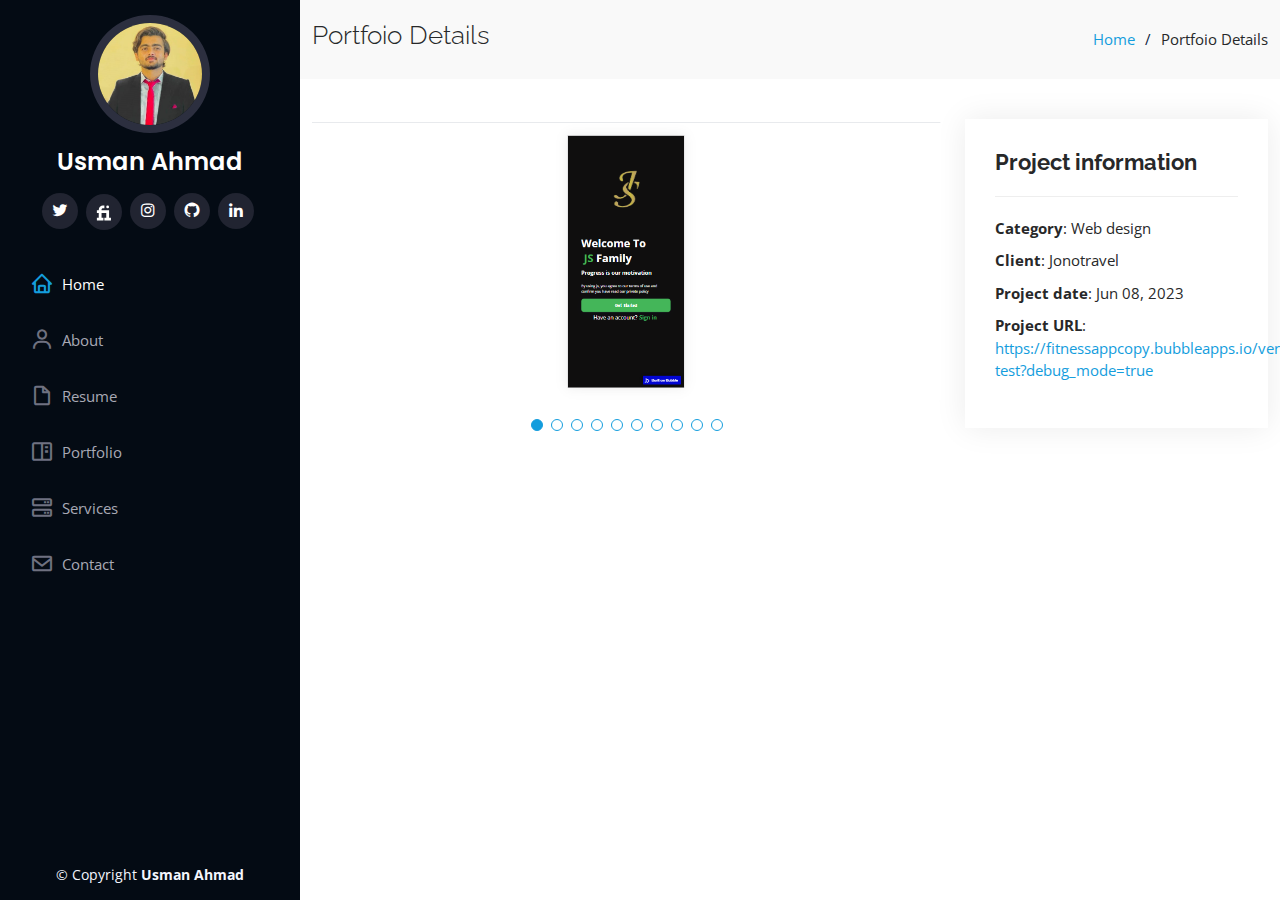
<file: portfolio-details6.html>
<!DOCTYPE html>
<html lang="en">

<head>
  <meta charset="utf-8">
  <meta content="width=device-width, initial-scale=1.0" name="viewport">

  <title>Usman Ahmad</title>
  <meta content="" name="description">
  <meta content="" name="keywords">

  <!-- Favicons -->
  <link href="assets/img/fb.png" rel="icon">
  <link href="assets/img/favicon1.png" rel="apple-touch-icon">

  <!-- Google Fonts -->
  <link href="https://fonts.googleapis.com/css?family=Open+Sans:300,300i,400,400i,600,600i,700,700i|Raleway:300,300i,400,400i,500,500i,600,600i,700,700i|Poppins:300,300i,400,400i,500,500i,600,600i,700,700i" rel="stylesheet">

  <!-- Vendor CSS Files -->
  <link href="assets/vendor/aos/aos.css" rel="stylesheet">
  <link href="assets/vendor/bootstrap/css/bootstrap.min.css" rel="stylesheet">
  <link href="assets/vendor/bootstrap-icons/bootstrap-icons.css" rel="stylesheet">
  <link href="assets/vendor/boxicons/css/boxicons.min.css" rel="stylesheet">
  <link href="assets/vendor/glightbox/css/glightbox.min.css" rel="stylesheet">
  <link href="assets/vendor/swiper/swiper-bundle.min.css" rel="stylesheet">

  <!--  Main CSS File -->
  <link href="assets/css/style.css" rel="stylesheet">

  </head>

<body>

  <!-- ======= Mobile nav toggle button ======= -->
  <i class="bi bi-list mobile-nav-toggle d-xl-none"></i>

  <!-- ======= Header ======= -->
  <header id="header">
    <div class="d-flex flex-column">

      <div class="profile">
        <img src="assets/img/profile-img.jpg" alt="" class="img-fluid rounded-circle">
        <h1 class="text-light"><a href="index.html">Usman Ahmad</a></h1>
        <div class="social-links mt-3 text-center">
          <a href="https://www.twitter.com/Usman_Ahmad16" class="twitter"><i class="bx bxl-twitter"></i></a>
          <a href=" https://www.fiverr.com/hafizusman06" class="facebook"><i ><svg xmlns="http://www.w3.org/2000/svg" width="18" height="18" viewBox="-2.5 -2 24 24"><g fill="white"><path d="M16.25 16.25v-10h-10v-.625c0-1.034.841-1.875 1.875-1.875H10V0H8.125A5.632 5.632 0 0 0 2.5 5.625v.625H0V10h2.5v6.25H0V20h8.75v-3.75h-2.5V10h6.285v6.25H10V20h8.75v-3.75h-2.5z"/><circle cx="14.375" cy="1.875" r="1.875"/></g></svg></svg></i></a>
          <a href="https://www.instagram.com/usman__16" class="instagram"><i class="bx bxl-instagram"></i></a>
          <a href="https://github.com/UsmanAhmad16" class="google-plus"><i class="bx bxl-github"></i></a>
          <a href="https://www.linkedin.com/in/usmanahmad16" class="linkedin"><i class="bx bxl-linkedin"></i></a>
        </div>
      </div>

      <nav id="navbar" class="nav-menu navbar">
        <ul>
          <li><a href="#hero" class="nav-link scrollto active"><i class="bx bx-home"></i> <span>Home</span></a></li>
          <li><a href="#about" class="nav-link scrollto"><i class="bx bx-user"></i> <span>About</span></a></li>
          <li><a href="#resume" class="nav-link scrollto"><i class="bx bx-file-blank"></i> <span>Resume</span></a></li>
          <li><a href="#portfolio" class="nav-link scrollto"><i class="bx bx-book-content"></i> <span>Portfolio</span></a></li>
          <li><a href="#services" class="nav-link scrollto"><i class="bx bx-server"></i> <span>Services</span></a></li>
          <li><a href="#contact" class="nav-link scrollto"><i class="bx bx-envelope"></i> <span>Contact</span></a></li>
        </ul>
      </nav><!-- .nav-menu -->
    </div>
  </header><!-- End Header -->

  <main id="main">

    <!-- ======= Breadcrumbs ======= -->
    <section id="breadcrumbs" class="breadcrumbs">
      <div class="container">

        <div class="d-flex justify-content-between align-items-center">
          <h2>Portfoio Details</h2>
          <ol>
            <li><a href="index.html">Home</a></li>
            <li>Portfoio Details</li>
          </ol>
        </div>

      </div>
    </section><!-- End Breadcrumbs -->

    <!-- ======= Portfolio Details Section ======= -->
    <section id="portfolio-details" class="portfolio-details">
      <div class="container">

        <div class="row gy-4">

          <div class="col-lg-8">
            <div class="portfolio-details-slider swiper">
              <div class="swiper-wrapper align-items-center">

                <div class="swiper-slide">
                  <img src="assets/img/portfolio/portfolio-6.png" alt="">
                </div>

                <div class="swiper-slide">
                  <img src="assets/img/portfolio/portfolio6-details-1.png" alt="">
                </div>

                <div class="swiper-slide">
                  <img src="assets/img/portfolio/portfolio6-details-2.png" alt="">
                </div>
                
                <div class="swiper-slide">
                  <img src="assets/img/portfolio/portfolio6-details-3.png" alt="">
                </div>

                <div class="swiper-slide">
                  <img src="assets/img/portfolio/portfolio6-details-4.png" alt="">
                </div>

                <div class="swiper-slide">
                  <img src="assets/img/portfolio/portfolio6-details-5.png" alt="">
                </div>

                <div class="swiper-slide">
                  <img src="assets/img/portfolio/portfolio6-details-6.png" alt="">
                </div>

                <div class="swiper-slide">
                  <img src="assets/img/portfolio/portfolio6-details-7.png" alt="">
                </div>

                <div class="swiper-slide">
                  <img src="assets/img/portfolio/portfolio6-details-8.png" alt="">
                </div>

                <div class="swiper-slide">
                  <img src="assets/img/portfolio/portfolio6-details-9.png" alt="">
                </div>
                
              </div>
              <div class="swiper-pagination"></div>
            </div>
          </div>

          <div class="col-lg-4">
            <div class="portfolio-info">
              <h3>Project information</h3>
              <ul>
                <li><strong>Category</strong>: Web design</li>
                <li><strong>Client</strong>: Jonotravel</li>
                <li><strong>Project date</strong>: Jun 08, 2023</li>
                <li><strong>Project URL</strong>: <a href="https://fitnessappcopy.bubbleapps.io/version-test?debug_mode=true">https://fitnessappcopy.bubbleapps.io/version-test?debug_mode=true</a></li>
              
                </ul>
            </div>
            
          </div>

        </div>

      </div>
    </section><!-- End Portfolio Details Section -->

  </main><!-- End #main -->

  <!-- ======= Footer ======= -->
  <footer id="footer">
    <div class="container">
      <div class="copyright">
        &copy; Copyright <strong><span>Usman Ahmad</span></strong>
      </div>
      
    </div>
  </footer><!-- End  Footer -->

  <a href="#" class="back-to-top d-flex align-items-center justify-content-center"><i class="bi bi-arrow-up-short"></i></a>

  <!-- Vendor JS Files -->
  <script src="assets/vendor/purecounter/purecounter_vanilla.js"></script>
  <script src="assets/vendor/aos/aos.js"></script>
  <script src="assets/vendor/bootstrap/js/bootstrap.bundle.min.js"></script>
  <script src="assets/vendor/glightbox/js/glightbox.min.js"></script>
  <script src="assets/vendor/isotope-layout/isotope.pkgd.min.js"></script>
  <script src="assets/vendor/swiper/swiper-bundle.min.js"></script>
  <script src="assets/vendor/typed.js/typed.min.js"></script>
  <script src="assets/vendor/waypoints/noframework.waypoints.js"></script>
  <script src="assets/vendor/php-email-form/validate.js"></script>

  <!-- Template Main JS File -->
  <script src="assets/js/main.js"></script>

</body>

</html>
</file>
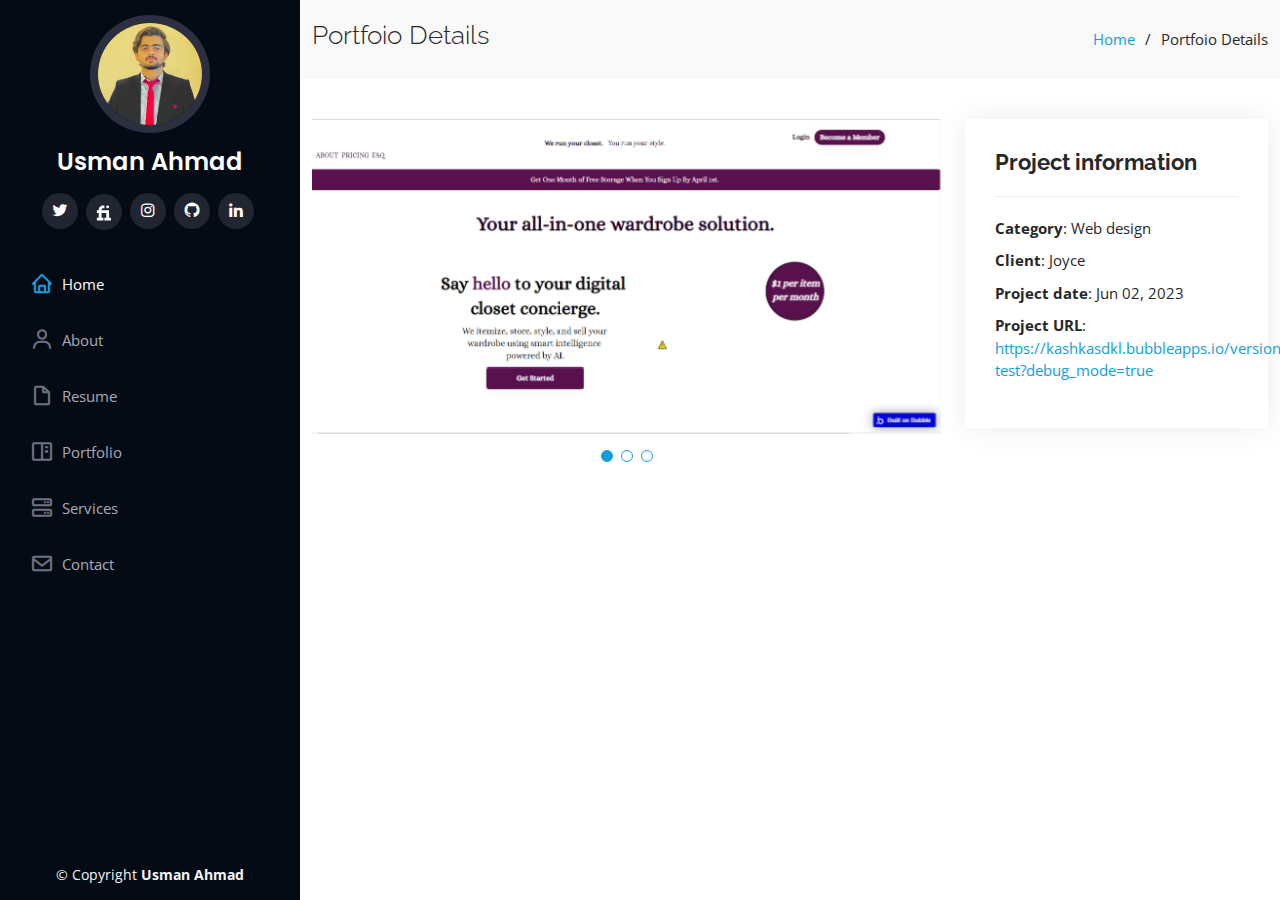
<file: portfolio-details7.html>
<!DOCTYPE html>
<html lang="en">

<head>
  <meta charset="utf-8">
  <meta content="width=device-width, initial-scale=1.0" name="viewport">

  <title>Usman Ahmad</title>
  <meta content="" name="description">
  <meta content="" name="keywords">

  <!-- Favicons -->
  <link href="assets/img/fb.png" rel="icon">
  <link href="assets/img/favicon1.png" rel="apple-touch-icon">

  <!-- Google Fonts -->
  <link href="https://fonts.googleapis.com/css?family=Open+Sans:300,300i,400,400i,600,600i,700,700i|Raleway:300,300i,400,400i,500,500i,600,600i,700,700i|Poppins:300,300i,400,400i,500,500i,600,600i,700,700i" rel="stylesheet">

  <!-- Vendor CSS Files -->
  <link href="assets/vendor/aos/aos.css" rel="stylesheet">
  <link href="assets/vendor/bootstrap/css/bootstrap.min.css" rel="stylesheet">
  <link href="assets/vendor/bootstrap-icons/bootstrap-icons.css" rel="stylesheet">
  <link href="assets/vendor/boxicons/css/boxicons.min.css" rel="stylesheet">
  <link href="assets/vendor/glightbox/css/glightbox.min.css" rel="stylesheet">
  <link href="assets/vendor/swiper/swiper-bundle.min.css" rel="stylesheet">

  <!--  Main CSS File -->
  <link href="assets/css/style.css" rel="stylesheet">

 </head>

<body>

  <!-- ======= Mobile nav toggle button ======= -->
  <i class="bi bi-list mobile-nav-toggle d-xl-none"></i>

  <!-- ======= Header ======= -->
  <header id="header">
    <div class="d-flex flex-column">

      <div class="profile">
        <img src="assets/img/profile-img.jpg" alt="" class="img-fluid rounded-circle">
        <h1 class="text-light"><a href="index.html">Usman Ahmad</a></h1>
        <div class="social-links mt-3 text-center">
          <a href="https://www.twitter.com/Usman_Ahmad16" class="twitter"><i class="bx bxl-twitter"></i></a>
          <a href=" https://www.fiverr.com/hafizusman06" class="facebook"><i ><svg xmlns="http://www.w3.org/2000/svg" width="18" height="18" viewBox="-2.5 -2 24 24"><g fill="white"><path d="M16.25 16.25v-10h-10v-.625c0-1.034.841-1.875 1.875-1.875H10V0H8.125A5.632 5.632 0 0 0 2.5 5.625v.625H0V10h2.5v6.25H0V20h8.75v-3.75h-2.5V10h6.285v6.25H10V20h8.75v-3.75h-2.5z"/><circle cx="14.375" cy="1.875" r="1.875"/></g></svg></svg></i></a>
          <a href="https://www.instagram.com/usman__16" class="instagram"><i class="bx bxl-instagram"></i></a>
          <a href="https://github.com/UsmanAhmad16" class="google-plus"><i class="bx bxl-github"></i></a>
          <a href="https://www.linkedin.com/in/usmanahmad16" class="linkedin"><i class="bx bxl-linkedin"></i></a>
        </div>
      </div>

      <nav id="navbar" class="nav-menu navbar">
        <ul>
          <li><a href="#hero" class="nav-link scrollto active"><i class="bx bx-home"></i> <span>Home</span></a></li>
          <li><a href="#about" class="nav-link scrollto"><i class="bx bx-user"></i> <span>About</span></a></li>
          <li><a href="#resume" class="nav-link scrollto"><i class="bx bx-file-blank"></i> <span>Resume</span></a></li>
          <li><a href="#portfolio" class="nav-link scrollto"><i class="bx bx-book-content"></i> <span>Portfolio</span></a></li>
          <li><a href="#services" class="nav-link scrollto"><i class="bx bx-server"></i> <span>Services</span></a></li>
          <li><a href="#contact" class="nav-link scrollto"><i class="bx bx-envelope"></i> <span>Contact</span></a></li>
        </ul>
      </nav><!-- .nav-menu -->
    </div>
  </header><!-- End Header -->

  <main id="main">

    <!-- ======= Breadcrumbs ======= -->
    <section id="breadcrumbs" class="breadcrumbs">
      <div class="container">

        <div class="d-flex justify-content-between align-items-center">
          <h2>Portfoio Details</h2>
          <ol>
            <li><a href="index.html">Home</a></li>
            <li>Portfoio Details</li>
          </ol>
        </div>

      </div>
    </section><!-- End Breadcrumbs -->

    <!-- ======= Portfolio Details Section ======= -->
    <section id="portfolio-details" class="portfolio-details">
      <div class="container">

        <div class="row gy-4">

          <div class="col-lg-8">
            <div class="portfolio-details-slider swiper">
              <div class="swiper-wrapper align-items-center">

                <div class="swiper-slide">
                  <img src="assets/img/portfolio/portfolio-7.png" alt="">
                </div>

                <div class="swiper-slide">
                  <img src="assets/img/portfolio/portfolio7-details-1.png" alt="">
                </div>

                <div class="swiper-slide">
                  <img src="assets/img/portfolio/portfolio7-details-2.png" alt="">
                </div>
                
              
              </div>
              <div class="swiper-pagination"></div>
            </div>
          </div>

          <div class="col-lg-4">
            <div class="portfolio-info">
              <h3>Project information</h3>
              <ul>
                <li><strong>Category</strong>: Web design</li>
                <li><strong>Client</strong>: Joyce</li>
                <li><strong>Project date</strong>: Jun 02, 2023</li>
                <li><strong>Project URL</strong>: <a href="https://kashkasdkl.bubbleapps.io/version-test?debug_mode=true">https://kashkasdkl.bubbleapps.io/version-test?debug_mode=true</a></li>
              </ul>
            </div>
            
          </div>

        </div>

      </div>
    </section><!-- End Portfolio Details Section -->

  </main><!-- End #main -->

  <!-- ======= Footer ======= -->
  <footer id="footer">
    <div class="container">
      <div class="copyright">
        &copy; Copyright <strong><span>Usman Ahmad</span></strong>
      </div>
      
    </div>
  </footer><!-- End  Footer -->

  <a href="#" class="back-to-top d-flex align-items-center justify-content-center"><i class="bi bi-arrow-up-short"></i></a>

  <!-- Vendor JS Files -->
  <script src="assets/vendor/purecounter/purecounter_vanilla.js"></script>
  <script src="assets/vendor/aos/aos.js"></script>
  <script src="assets/vendor/bootstrap/js/bootstrap.bundle.min.js"></script>
  <script src="assets/vendor/glightbox/js/glightbox.min.js"></script>
  <script src="assets/vendor/isotope-layout/isotope.pkgd.min.js"></script>
  <script src="assets/vendor/swiper/swiper-bundle.min.js"></script>
  <script src="assets/vendor/typed.js/typed.min.js"></script>
  <script src="assets/vendor/waypoints/noframework.waypoints.js"></script>
  <script src="assets/vendor/php-email-form/validate.js"></script>

  <!-- Template Main JS File -->
  <script src="assets/js/main.js"></script>

</body>

</html>
</file>
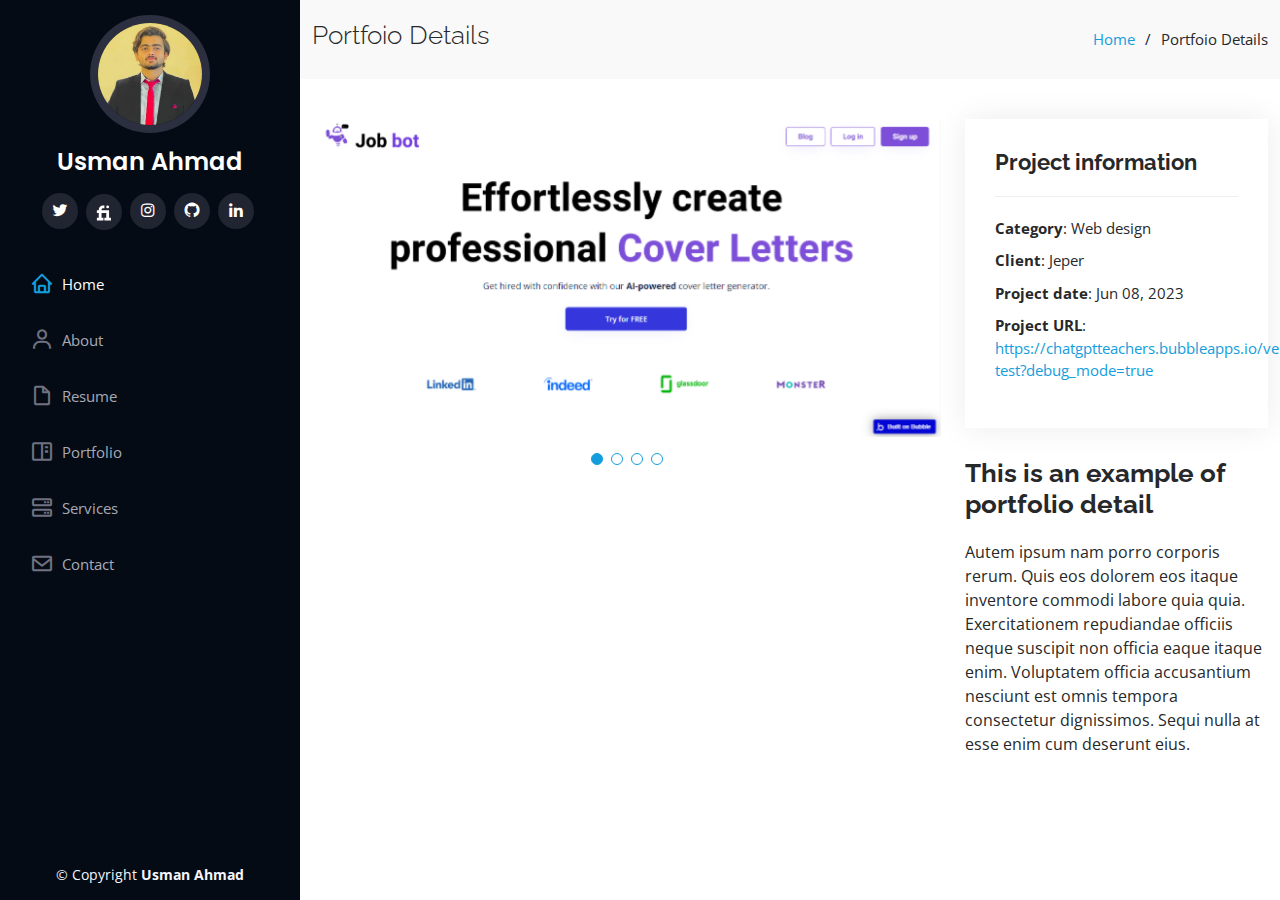
<file: portfolio-details8.html>
<!DOCTYPE html>
<html lang="en">

<head>
  <meta charset="utf-8">
  <meta content="width=device-width, initial-scale=1.0" name="viewport">

  <title>Usman Ahmad</title>
  <meta content="" name="description">
  <meta content="" name="keywords">

  <!-- Favicons -->
  <link href="assets/img/fb.png" rel="icon">
  <link href="assets/img/favicon1.png" rel="apple-touch-icon">

  <!-- Google Fonts -->
  <link href="https://fonts.googleapis.com/css?family=Open+Sans:300,300i,400,400i,600,600i,700,700i|Raleway:300,300i,400,400i,500,500i,600,600i,700,700i|Poppins:300,300i,400,400i,500,500i,600,600i,700,700i" rel="stylesheet">

  <!-- Vendor CSS Files -->
  <link href="assets/vendor/aos/aos.css" rel="stylesheet">
  <link href="assets/vendor/bootstrap/css/bootstrap.min.css" rel="stylesheet">
  <link href="assets/vendor/bootstrap-icons/bootstrap-icons.css" rel="stylesheet">
  <link href="assets/vendor/boxicons/css/boxicons.min.css" rel="stylesheet">
  <link href="assets/vendor/glightbox/css/glightbox.min.css" rel="stylesheet">
  <link href="assets/vendor/swiper/swiper-bundle.min.css" rel="stylesheet">

  <!--  Main CSS File -->
  <link href="assets/css/style.css" rel="stylesheet">

</head>

<body>

  <!-- ======= Mobile nav toggle button ======= -->
  <i class="bi bi-list mobile-nav-toggle d-xl-none"></i>

  <!-- ======= Header ======= -->
  <header id="header">
    <div class="d-flex flex-column">

      <div class="profile">
        <img src="assets/img/profile-img.jpg" alt="" class="img-fluid rounded-circle">
        <h1 class="text-light"><a href="index.html">Usman Ahmad</a></h1>
        <div class="social-links mt-3 text-center">
          <a href="https://www.twitter.com/Usman_Ahmad16" class="twitter"><i class="bx bxl-twitter"></i></a>
          <a href=" https://www.fiverr.com/hafizusman06" class="facebook"><i ><svg xmlns="http://www.w3.org/2000/svg" width="18" height="18" viewBox="-2.5 -2 24 24"><g fill="white"><path d="M16.25 16.25v-10h-10v-.625c0-1.034.841-1.875 1.875-1.875H10V0H8.125A5.632 5.632 0 0 0 2.5 5.625v.625H0V10h2.5v6.25H0V20h8.75v-3.75h-2.5V10h6.285v6.25H10V20h8.75v-3.75h-2.5z"/><circle cx="14.375" cy="1.875" r="1.875"/></g></svg></svg></i></a>
          <a href="https://www.instagram.com/usman__16" class="instagram"><i class="bx bxl-instagram"></i></a>
          <a href="https://github.com/UsmanAhmad16" class="google-plus"><i class="bx bxl-github"></i></a>
          <a href="https://www.linkedin.com/in/usmanahmad16" class="linkedin"><i class="bx bxl-linkedin"></i></a>
        </div>
      </div>

      <nav id="navbar" class="nav-menu navbar">
        <ul>
          <li><a href="#hero" class="nav-link scrollto active"><i class="bx bx-home"></i> <span>Home</span></a></li>
          <li><a href="#about" class="nav-link scrollto"><i class="bx bx-user"></i> <span>About</span></a></li>
          <li><a href="#resume" class="nav-link scrollto"><i class="bx bx-file-blank"></i> <span>Resume</span></a></li>
          <li><a href="#portfolio" class="nav-link scrollto"><i class="bx bx-book-content"></i> <span>Portfolio</span></a></li>
          <li><a href="#services" class="nav-link scrollto"><i class="bx bx-server"></i> <span>Services</span></a></li>
          <li><a href="#contact" class="nav-link scrollto"><i class="bx bx-envelope"></i> <span>Contact</span></a></li>
        </ul>
      </nav><!-- .nav-menu -->
    </div>
  </header><!-- End Header -->

  <main id="main">

    <!-- ======= Breadcrumbs ======= -->
    <section id="breadcrumbs" class="breadcrumbs">
      <div class="container">

        <div class="d-flex justify-content-between align-items-center">
          <h2>Portfoio Details</h2>
          <ol>
            <li><a href="index.html">Home</a></li>
            <li>Portfoio Details</li>
          </ol>
        </div>

      </div>
    </section><!-- End Breadcrumbs -->

    <!-- ======= Portfolio Details Section ======= -->
    <section id="portfolio-details" class="portfolio-details">
      <div class="container">

        <div class="row gy-4">

          <div class="col-lg-8">
            <div class="portfolio-details-slider swiper">
              <div class="swiper-wrapper align-items-center">

                <div class="swiper-slide">
                  <img src="assets/img/portfolio/portfolio-8.png" alt="">
                </div>

                <div class="swiper-slide">
                  <img src="assets/img/portfolio/portfolio8-details-1.png" alt="">
                </div>

                <div class="swiper-slide">
                  <img src="assets/img/portfolio/portfolio8-details-2.png" alt="">
                </div>
                
                <div class="swiper-slide">
                  <img src="assets/img/portfolio/portfolio8-details-3.png" alt="">
                </div> 
              </div>
              <div class="swiper-pagination"></div>
            </div>
          </div>

          <div class="col-lg-4">
            <div class="portfolio-info">
              <h3>Project information</h3>
              <ul>
                <li><strong>Category</strong>: Web design</li>
                <li><strong>Client</strong>: Jeper</li>
                <li><strong>Project date</strong>: Jun 08, 2023</li>
                <li><strong>Project URL</strong>: <a href="https://chatgptteachers.bubbleapps.io/version-test?debug_mode=true">https://chatgptteachers.bubbleapps.io/version-test?debug_mode=true</a></li>
              </ul>
            </div>
            <div class="portfolio-description">
              <h2>This is an example of portfolio detail</h2>
              <p>
                Autem ipsum nam porro corporis rerum. Quis eos dolorem eos itaque inventore commodi labore quia quia. Exercitationem repudiandae officiis neque suscipit non officia eaque itaque enim. Voluptatem officia accusantium nesciunt est omnis tempora consectetur dignissimos. Sequi nulla at esse enim cum deserunt eius.
              </p>
            </div>
          </div>

        </div>

      </div>
    </section><!-- End Portfolio Details Section -->

  </main><!-- End #main -->

  <!-- ======= Footer ======= -->
  <footer id="footer">
    <div class="container">
      <div class="copyright">
        &copy; Copyright <strong><span>Usman Ahmad</span></strong>
      </div>
      
    </div>
  </footer><!-- End  Footer -->

  <a href="#" class="back-to-top d-flex align-items-center justify-content-center"><i class="bi bi-arrow-up-short"></i></a>

  <!-- Vendor JS Files -->
  <script src="assets/vendor/purecounter/purecounter_vanilla.js"></script>
  <script src="assets/vendor/aos/aos.js"></script>
  <script src="assets/vendor/bootstrap/js/bootstrap.bundle.min.js"></script>
  <script src="assets/vendor/glightbox/js/glightbox.min.js"></script>
  <script src="assets/vendor/isotope-layout/isotope.pkgd.min.js"></script>
  <script src="assets/vendor/swiper/swiper-bundle.min.js"></script>
  <script src="assets/vendor/typed.js/typed.min.js"></script>
  <script src="assets/vendor/waypoints/noframework.waypoints.js"></script>
  <script src="assets/vendor/php-email-form/validate.js"></script>

  <!-- Template Main JS File -->
  <script src="assets/js/main.js"></script>

</body>

</html>
</file>
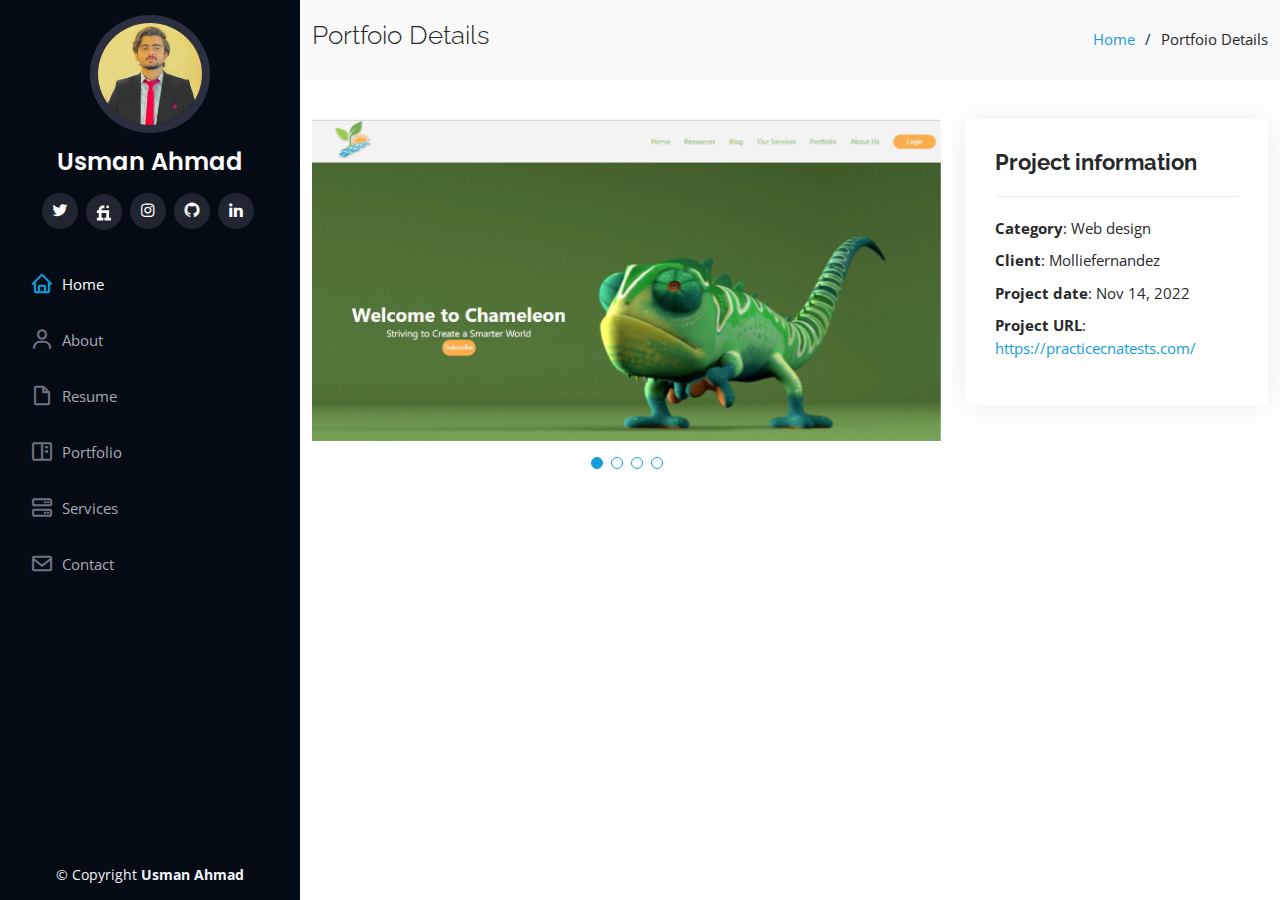
<file: portfolio-details9.html>
<!DOCTYPE html>
<html lang="en">

<head>
  <meta charset="utf-8">
  <meta content="width=device-width, initial-scale=1.0" name="viewport">

  <title>Usman Ahmad</title>
  <meta content="" name="description">
  <meta content="" name="keywords">

  <!-- Favicons -->
  <link href="assets/img/fb.png" rel="icon">
  <link href="assets/img/favicon1.png" rel="apple-touch-icon">

  <!-- Google Fonts -->
  <link href="https://fonts.googleapis.com/css?family=Open+Sans:300,300i,400,400i,600,600i,700,700i|Raleway:300,300i,400,400i,500,500i,600,600i,700,700i|Poppins:300,300i,400,400i,500,500i,600,600i,700,700i" rel="stylesheet">

  <!-- Vendor CSS Files -->
  <link href="assets/vendor/aos/aos.css" rel="stylesheet">
  <link href="assets/vendor/bootstrap/css/bootstrap.min.css" rel="stylesheet">
  <link href="assets/vendor/bootstrap-icons/bootstrap-icons.css" rel="stylesheet">
  <link href="assets/vendor/boxicons/css/boxicons.min.css" rel="stylesheet">
  <link href="assets/vendor/glightbox/css/glightbox.min.css" rel="stylesheet">
  <link href="assets/vendor/swiper/swiper-bundle.min.css" rel="stylesheet">

  <!--  Main CSS File -->
  <link href="assets/css/style.css" rel="stylesheet">

  
</head>

<body>

  <!-- ======= Mobile nav toggle button ======= -->
  <i class="bi bi-list mobile-nav-toggle d-xl-none"></i>

  <!-- ======= Header ======= -->
  <header id="header">
    <div class="d-flex flex-column">

      <div class="profile">
        <img src="assets/img/profile-img.jpg" alt="" class="img-fluid rounded-circle">
        <h1 class="text-light"><a href="index.html">Usman Ahmad</a></h1>
        <div class="social-links mt-3 text-center">
          <a href="https://www.twitter.com/Usman_Ahmad16" class="twitter"><i class="bx bxl-twitter"></i></a>
          <a href=" https://www.fiverr.com/hafizusman06" class="facebook"><i ><svg xmlns="http://www.w3.org/2000/svg" width="18" height="18" viewBox="-2.5 -2 24 24"><g fill="white"><path d="M16.25 16.25v-10h-10v-.625c0-1.034.841-1.875 1.875-1.875H10V0H8.125A5.632 5.632 0 0 0 2.5 5.625v.625H0V10h2.5v6.25H0V20h8.75v-3.75h-2.5V10h6.285v6.25H10V20h8.75v-3.75h-2.5z"/><circle cx="14.375" cy="1.875" r="1.875"/></g></svg></svg></i></a>
          <a href="https://www.instagram.com/usman__16" class="instagram"><i class="bx bxl-instagram"></i></a>
          <a href="https://github.com/UsmanAhmad16" class="google-plus"><i class="bx bxl-github"></i></a>
          <a href="https://www.linkedin.com/in/usmanahmad16" class="linkedin"><i class="bx bxl-linkedin"></i></a>
        </div>
      </div>

      <nav id="navbar" class="nav-menu navbar">
        <ul>
          <li><a href="#hero" class="nav-link scrollto active"><i class="bx bx-home"></i> <span>Home</span></a></li>
          <li><a href="#about" class="nav-link scrollto"><i class="bx bx-user"></i> <span>About</span></a></li>
          <li><a href="#resume" class="nav-link scrollto"><i class="bx bx-file-blank"></i> <span>Resume</span></a></li>
          <li><a href="#portfolio" class="nav-link scrollto"><i class="bx bx-book-content"></i> <span>Portfolio</span></a></li>
          <li><a href="#services" class="nav-link scrollto"><i class="bx bx-server"></i> <span>Services</span></a></li>
          <li><a href="#contact" class="nav-link scrollto"><i class="bx bx-envelope"></i> <span>Contact</span></a></li>
        </ul>
      </nav><!-- .nav-menu -->
    </div>
  </header><!-- End Header -->

  <main id="main">

    <!-- ======= Breadcrumbs ======= -->
    <section id="breadcrumbs" class="breadcrumbs">
      <div class="container">

        <div class="d-flex justify-content-between align-items-center">
          <h2>Portfoio Details</h2>
          <ol>
            <li><a href="index.html">Home</a></li>
            <li>Portfoio Details</li>
          </ol>
        </div>

      </div>
    </section><!-- End Breadcrumbs -->

    <!-- ======= Portfolio Details Section ======= -->
    <section id="portfolio-details" class="portfolio-details">
      <div class="container">

        <div class="row gy-4">

          <div class="col-lg-8">
            <div class="portfolio-details-slider swiper">
              <div class="swiper-wrapper align-items-center">

                <div class="swiper-slide">
                  <img src="assets/img/portfolio/portfolio-9.png" alt="">
                </div>

                <div class="swiper-slide">
                  <img src="assets/img/portfolio/portfolio9-details-1.png" alt="">
                </div>

                <div class="swiper-slide">
                  <img src="assets/img/portfolio/portfolio9-details-2.png" alt="">
                </div>
                
                <div class="swiper-slide">
                  <img src="assets/img/portfolio/portfolio9-details-3.png" alt="">
                </div> 
              </div>
              <div class="swiper-pagination"></div>
            </div>
          </div>

          <div class="col-lg-4">
            <div class="portfolio-info">
              <h3>Project information</h3>
              <ul>
                <li><strong>Category</strong>: Web design</li>
                <li><strong>Client</strong>: Molliefernandez</li>
                <li><strong>Project date</strong>: Nov 14, 2022</li>
                <li><strong>Project URL</strong>: <a href="https://practicecnatests.com/">https://practicecnatests.com/</a></li>
              </ul>
            </div>
            
          </div>

        </div>

      </div>
    </section><!-- End Portfolio Details Section -->

  </main><!-- End #main -->

  <!-- ======= Footer ======= -->
  <footer id="footer">
    <div class="container">
      <div class="copyright">
        &copy; Copyright <strong><span>Usman Ahmad</span></strong>
      </div>
      
    </div>
  </footer><!-- End  Footer -->

  <a href="#" class="back-to-top d-flex align-items-center justify-content-center"><i class="bi bi-arrow-up-short"></i></a>

  <!-- Vendor JS Files -->
  <script src="assets/vendor/purecounter/purecounter_vanilla.js"></script>
  <script src="assets/vendor/aos/aos.js"></script>
  <script src="assets/vendor/bootstrap/js/bootstrap.bundle.min.js"></script>
  <script src="assets/vendor/glightbox/js/glightbox.min.js"></script>
  <script src="assets/vendor/isotope-layout/isotope.pkgd.min.js"></script>
  <script src="assets/vendor/swiper/swiper-bundle.min.js"></script>
  <script src="assets/vendor/typed.js/typed.min.js"></script>
  <script src="assets/vendor/waypoints/noframework.waypoints.js"></script>
  <script src="assets/vendor/php-email-form/validate.js"></script>

  <!-- Template Main JS File -->
  <script src="assets/js/main.js"></script>

</body>

</html>
</file>
<file: assets/css/style.css>
/**
* Template Name: iPortfolio
* Updated: Mar 10 2023 with Bootstrap v5.2.3
* Template URL: https://bootstrapmade.com/iportfolio-bootstrap-portfolio-websites-template/
* Author: BootstrapMade.com
* License: https://bootstrapmade.com/license/
*/

/*--------------------------------------------------------------
# General
--------------------------------------------------------------*/
body {
  font-family: "Open Sans", sans-serif;
  color: #272829;
}

a {
  color: #149ddd;
  text-decoration: none;
}

a:hover {
  color: #37b3ed;
  text-decoration: none;
}

h1,
h2,
h3,
h4,
h5,
h6 {
  font-family: "Raleway", sans-serif;
}

/*--------------------------------------------------------------
# Back to top button
--------------------------------------------------------------*/
.back-to-top {
  position: fixed;
  visibility: hidden;
  opacity: 0;
  right: 15px;
  bottom: 15px;
  z-index: 996;
  background: #149ddd;
  width: 40px;
  height: 40px;
  border-radius: 50px;
  transition: all 0.4s;
}

.back-to-top i {
  font-size: 28px;
  color: #fff;
  line-height: 0;
}

.back-to-top:hover {
  background: #2eafec;
  color: #fff;
}

.back-to-top.active {
  visibility: visible;
  opacity: 1;
}

/*--------------------------------------------------------------
# Header
--------------------------------------------------------------*/
#header {
  position: fixed;
  top: 0;
  left: 0;
  bottom: 0;
  width: 300px;
  transition: all ease-in-out 0.5s;
  z-index: 9997;
  transition: all 0.5s;
  padding: 0 15px;
  background: #040b14;
  overflow-y: auto;
}

#header .profile img {
  margin: 15px auto;
  display: block;
  width: 120px;
  border: 8px solid #2c2f3f;
}

#header .profile h1 {
  font-size: 24px;
  margin: 0;
  padding: 0;
  font-weight: 600;
  -moz-text-align-last: center;
  text-align-last: center;
  font-family: "Poppins", sans-serif;
}

#header .profile h1 a,
#header .profile h1 a:hover {
  color: #fff;
  text-decoration: none;
}

#header .profile .social-links a {
  font-size: 18px;
  display: inline-block;
  background: #212431;
  color: #fff;
  line-height: 1;
  padding: 8px 0;
  margin-right: 4px;
  border-radius: 50%;
  text-align: center;
  width: 36px;
  height: 36px;
  transition: 0.3s;
}

#header .profile .social-links a:hover {
  background: #149ddd;
  color: #fff;
  text-decoration: none;
}

#main {
  margin-left: 300px;
}

@media (max-width: 1199px) {
  #header {
    left: -300px;
  }

  #main {
    margin-left: 0;
  }
}

/*--------------------------------------------------------------
# Navigation Menu
--------------------------------------------------------------*/
/* Desktop Navigation */
.nav-menu {
  padding: 30px 0 0 0;
}

.nav-menu * {
  margin: 0;
  padding: 0;
  list-style: none;
}

.nav-menu>ul>li {
  position: relative;
  white-space: nowrap;
}

.nav-menu a,
.nav-menu a:focus {
  display: flex;
  align-items: center;
  color: #a8a9b4;
  padding: 12px 15px;
  margin-bottom: 8px;
  transition: 0.3s;
  font-size: 15px;
}

.nav-menu a i,
.nav-menu a:focus i {
  font-size: 24px;
  padding-right: 8px;
  color: #6f7180;
}

.nav-menu a:hover,
.nav-menu .active,
.nav-menu .active:focus,
.nav-menu li:hover>a {
  text-decoration: none;
  color: #fff;
}

.nav-menu a:hover i,
.nav-menu .active i,
.nav-menu .active:focus i,
.nav-menu li:hover>a i {
  color: #149ddd;
}

/* Mobile Navigation */
.mobile-nav-toggle {
  position: fixed;
  right: 15px;
  top: 15px;
  z-index: 9998;
  border: 0;
  font-size: 24px;
  transition: all 0.4s;
  outline: none !important;
  background-color: #149ddd;
  color: #fff;
  width: 40px;
  height: 40px;
  display: inline-flex;
  align-items: center;
  justify-content: center;
  line-height: 0;
  border-radius: 50px;
  cursor: pointer;
}

.mobile-nav-active {
  overflow: hidden;
}

.mobile-nav-active #header {
  left: 0;
}

/*--------------------------------------------------------------
# Hero Section
--------------------------------------------------------------*/
#hero {
  width: 100%;
  height: 100vh;
  background: url("../img/hero-bg.jpg") top center;
  background-size: cover;
}

#hero:before {
  content: "";
  background: rgba(5, 13, 24, 0.3);
  position: absolute;
  bottom: 0;
  top: 0;
  left: 0;
  right: 0;
  z-index: 1;
}

#hero .hero-container {
  position: relative;
  z-index: 2;
  min-width: 300px;
}

#hero h1 {
  margin: 0 0 10px 0;
  font-size: 64px;
  font-weight: 700;
  line-height: 56px;
  color: #fff;
}

#hero p {
  color: #fff;
  margin-bottom: 50px;
  font-size: 26px;
  font-family: "Poppins", sans-serif;
}

#hero p span {
  color: #fff;
  padding-bottom: 4px;
  letter-spacing: 1px;
  border-bottom: 3px solid #149ddd;
}

@media (min-width: 1024px) {
  #hero {
    background-attachment: fixed;
  }
}

@media (max-width: 768px) {
  #hero h1 {
    font-size: 28px;
    line-height: 36px;
  }
  #hero {
    background-attachment: fixed;
    background-image: url("../img/hero1-bg.jpg");
  }
  #hero h2 {
    font-size: 18px;
    line-height: 24px;
    margin-bottom: 30px;
  }
}

/*--------------------------------------------------------------
# Sections General
--------------------------------------------------------------*/
section {
  padding: 60px 0;
  overflow: hidden;
}

.section-bg {
  background: #f5f8fd;
}

.section-title {
  padding-bottom: 30px;
}

.section-title h2 {
  font-size: 32px;
  font-weight: bold;
  margin-bottom: 20px;
  padding-bottom: 20px;
  position: relative;
  color: #173b6c;
}

.section-title h2::after {
  content: "";
  position: absolute;
  display: block;
  width: 50px;
  height: 3px;
  background: #149ddd;
  bottom: 0;
  left: 0;
}

.section-title p {
  margin-bottom: 0;
}

/*--------------------------------------------------------------
# About
--------------------------------------------------------------*/
.about .content h3 {
  font-weight: 700;
  font-size: 26px;
  color: #173b6c;
}

.about .content ul {
  list-style: none;
  padding: 0;
}

.about .content ul li {
  margin-bottom: 20px;
  display: flex;
  align-items: center;
}

.about .content ul strong {
  margin-right: 10px;
}

.about .content ul i {
  font-size: 16px;
  margin-right: 5px;
  color: #149ddd;
  line-height: 0;
}

.about .content p:last-child {
  margin-bottom: 0;
}

/*--------------------------------------------------------------
# Facts
--------------------------------------------------------------*/
.facts {
  padding-bottom: 30px;
}

.facts .count-box {
  padding: 30px;
  width: 100%;
}

.facts .count-box i {
  display: block;
  font-size: 44px;
  color: #149ddd;
  float: left;
  line-height: 0;
}

.facts .count-box span {
  font-size: 48px;
  line-height: 40px;
  display: block;
  font-weight: 700;
  color: #050d18;
  margin-left: 60px;
}

.facts .count-box p {
  padding: 15px 0 0 0;
  margin: 0 0 0 60px;
  font-family: "Raleway", sans-serif;
  font-size: 14px;
  color: #122f57;
}

.facts .count-box a {
  font-weight: 600;
  display: block;
  margin-top: 20px;
  color: #122f57;
  font-size: 15px;
  font-family: "Poppins", sans-serif;
  transition: ease-in-out 0.3s;
}

.facts .count-box a:hover {
  color: #1f5297;
}

/*--------------------------------------------------------------
# Akills
--------------------------------------------------------------*/
.skills .progress {
  height: 60px;
  display: block;
  background: none;
  border-radius: 0;
}

.skills .progress .skill {
  padding: 0;
  margin: 0 0 6px 0;
  text-transform: uppercase;
  display: block;
  font-weight: 600;
  font-family: "Poppins", sans-serif;
  color: #050d18;
}

.skills .progress .skill .val {
  float: right;
  font-style: normal;
}

.skills .progress-bar-wrap {
  background: #dce8f8;
  height: 10px;
}

.skills .progress-bar {
  width: 1px;
  height: 10px;
  transition: 0.9s;
  background-color: #149ddd;
}

/*--------------------------------------------------------------
# Resume
--------------------------------------------------------------*/
.resume .resume-title {
  font-size: 26px;
  font-weight: 700;
  margin-top: 20px;
  margin-bottom: 20px;
  color: #050d18;
}

.resume .resume-item {
  padding: 0 0 20px 20px;
  margin-top: -2px;
  border-left: 2px solid #1f5297;
  position: relative;
}

.resume .resume-item h4 {
  line-height: 18px;
  font-size: 18px;
  font-weight: 600;
  text-transform: uppercase;
  font-family: "Poppins", sans-serif;
  color: #050d18;
  margin-bottom: 10px;
}

.resume .resume-item h5 {
  font-size: 16px;
  background: #e4edf9;
  padding: 5px 15px;
  display: inline-block;
  font-weight: 600;
  margin-bottom: 10px;
}

.resume .resume-item ul {
  padding-left: 20px;
}

.resume .resume-item ul li {
  padding-bottom: 10px;
}

.resume .resume-item:last-child {
  padding-bottom: 0;
}

.resume .resume-item::before {
  content: "";
  position: absolute;
  width: 16px;
  height: 16px;
  border-radius: 50px;
  left: -9px;
  top: 0;
  background: #fff;
  border: 2px solid #1f5297;
}

/*--------------------------------------------------------------
# Portfolio
--------------------------------------------------------------*/
.portfolio .portfolio-item {
  margin-bottom: 30px;
}

.portfolio #portfolio-flters {
  padding: 0;
  margin: 0 auto 35px auto;
  list-style: none;
  text-align: center;
  background: #fff;
  border-radius: 50px;
  padding: 2px 15px;
}

.portfolio #portfolio-flters li {
  cursor: pointer;
  display: inline-block;
  padding: 10px 15px 8px 15px;
  font-size: 14px;
  font-weight: 600;
  line-height: 1;
  text-transform: uppercase;
  color: #272829;
  margin-bottom: 5px;
  transition: all 0.3s ease-in-out;
}

.portfolio #portfolio-flters li:hover,
.portfolio #portfolio-flters li.filter-active {
  color: #149ddd;
}

.portfolio #portfolio-flters li:last-child {
  margin-right: 0;
}

.portfolio .portfolio-wrap {
  transition: 0.3s;
  position: relative;
  overflow: hidden;
  z-index: 1;
}

.portfolio .portfolio-wrap::before {
  content: "";
  background: rgba(255, 255, 255, 0.5);
  position: absolute;
  left: 0;
  right: 0;
  top: 0;
  bottom: 0;
  transition: all ease-in-out 0.3s;
  z-index: 2;
  opacity: 0;
}

.portfolio .portfolio-wrap .portfolio-links {
  opacity: 1;
  left: 0;
  right: 0;
  bottom: -60px;
  z-index: 3;
  position: absolute;
  transition: all ease-in-out 0.3s;
  display: flex;
  justify-content: center;
}

.portfolio .portfolio-wrap .portfolio-links a {
  color: #fff;
  font-size: 28px;
  text-align: center;
  background: rgba(20, 157, 221, 0.75);
  transition: 0.3s;
  width: 50%;
}

.portfolio .portfolio-wrap .portfolio-links a:hover {
  background: rgba(20, 157, 221, 0.95);
}

.portfolio .portfolio-wrap .portfolio-links a+a {
  border-left: 1px solid #37b3ed;
}

.portfolio .portfolio-wrap:hover::before {
  top: 0;
  left: 0;
  right: 0;
  bottom: 0;
  opacity: 1;
}

.portfolio .portfolio-wrap:hover .portfolio-links {
  opacity: 1;
  bottom: 0;
}

/*--------------------------------------------------------------
# Portfolio Details
--------------------------------------------------------------*/
.portfolio-details {
  padding-top: 40px;
}

.portfolio-details .portfolio-details-slider img {
  width: 100%;
}

.portfolio-details .portfolio-details-slider .swiper-pagination {
  margin-top: 20px;
  position: relative;
}

.portfolio-details .portfolio-details-slider .swiper-pagination .swiper-pagination-bullet {
  width: 12px;
  height: 12px;
  background-color: #fff;
  opacity: 1;
  border: 1px solid #149ddd;
}

.portfolio-details .portfolio-details-slider .swiper-pagination .swiper-pagination-bullet-active {
  background-color: #149ddd;
}

.portfolio-details .portfolio-info {
  padding: 30px;
  box-shadow: 0px 0 30px rgba(5, 13, 24, 0.08);
}

.portfolio-details .portfolio-info h3 {
  font-size: 22px;
  font-weight: 700;
  margin-bottom: 20px;
  padding-bottom: 20px;
  border-bottom: 1px solid #eee;
}

.portfolio-details .portfolio-info ul {
  list-style: none;
  padding: 0;
  font-size: 15px;
}

.portfolio-details .portfolio-info ul li+li {
  margin-top: 10px;
}

.portfolio-details .portfolio-description {
  padding-top: 30px;
}

.portfolio-details .portfolio-description h2 {
  font-size: 26px;
  font-weight: 700;
  margin-bottom: 20px;
}

.portfolio-details .portfolio-description p {
  padding: 0;
}

/*--------------------------------------------------------------
# Services
--------------------------------------------------------------*/
.services .icon-box {
  margin-bottom: 20px;
}

.services .icon {
  float: left;
  display: flex;
  align-items: center;
  justify-content: center;
  width: 54px;
  height: 54px;
  background: #149ddd;
  border-radius: 50%;
  transition: 0.5s;
  border: 1px solid #149ddd;
}

.services .icon i {
  color: #fff;
  font-size: 24px;
  line-height: 0;
}

.services .icon-box:hover .icon {
  background: #fff;
}

.services .icon-box:hover .icon i {
  color: #149ddd;
}

.services .title {
  margin-left: 80px;
  font-weight: 700;
  margin-bottom: 15px;
  font-size: 18px;
}

.services .title a {
  color: #343a40;
}

.services .title a:hover {
  color: #149ddd;
}

.services .description {
  margin-left: 80px;
  line-height: 24px;
  font-size: 14px;
}

/*--------------------------------------------------------------
# Testimonials
--------------------------------------------------------------*/
.testimonials .testimonials-carousel,
.testimonials .testimonials-slider {
  overflow: hidden;
}

.testimonials .testimonial-item {
  box-sizing: content-box;
  text-align: center;
  min-height: 320px;
}

.testimonials .testimonial-item .testimonial-img {
  width: 90px;
  border-radius: 50%;
  margin: 0 auto;
}

.testimonials .testimonial-item h3 {
  font-size: 18px;
  font-weight: bold;
  margin: 10px 0 5px 0;
  color: #111;
}

.testimonials .testimonial-item h4 {
  font-size: 14px;
  color: #999;
  margin: 0;
}

.testimonials .testimonial-item .quote-icon-left,
.testimonials .testimonial-item .quote-icon-right {
  color: #c3e8fa;
  font-size: 26px;
}

.testimonials .testimonial-item .quote-icon-left {
  display: inline-block;
  left: -5px;
  position: relative;
}

.testimonials .testimonial-item .quote-icon-right {
  display: inline-block;
  right: -5px;
  position: relative;
  top: 10px;
}

.testimonials .testimonial-item p {
  font-style: italic;
  margin: 0 15px 15px 15px;
  padding: 20px;
  background: #fff;
  position: relative;
  margin-bottom: 35px;
  border-radius: 6px;
  box-shadow: 0px 2px 15px rgba(0, 0, 0, 0.1);
}

.testimonials .testimonial-item p::after {
  content: "";
  width: 0;
  height: 0;
  border-top: 20px solid #fff;
  border-right: 20px solid transparent;
  border-left: 20px solid transparent;
  position: absolute;
  bottom: -20px;
  left: calc(50% - 20px);
}

.testimonials .swiper-pagination {
  margin-top: 20px;
  position: relative;
}

.testimonials .swiper-pagination .swiper-pagination-bullet {
  width: 12px;
  height: 12px;
  background-color: #fff;
  opacity: 1;
  border: 1px solid #149ddd;
}

.testimonials .swiper-pagination .swiper-pagination-bullet-active {
  background-color: #149ddd;
}

/*--------------------------------------------------------------
# Contact
--------------------------------------------------------------*/
.contact {
  padding-bottom: 130px;
}

.contact .info {
  padding: 30px;
  background: #fff;
  width: 100%;
  box-shadow: 0 0 24px 0 rgba(0, 0, 0, 0.12);
}

.contact .info i {
  font-size: 20px;
  color: #149ddd;
  float: left;
  width: 44px;
  height: 44px;
  background: #dff3fc;
  display: flex;
  justify-content: center;
  align-items: center;
  border-radius: 50px;
  transition: all 0.3s ease-in-out;
}

.contact .info h4 {
  padding: 0 0 0 60px;
  font-size: 22px;
  font-weight: 600;
  margin-bottom: 5px;
  color: #050d18;
}

.contact .info p {
  padding: 0 0 10px 60px;
  margin-bottom: 20px;
  font-size: 14px;
  color: #173b6c;
}

.contact .info .email p {
  padding-top: 5px;
}

.contact .info .social-links {
  padding-left: 60px;
}

.contact .info .social-links a {
  font-size: 18px;
  display: inline-block;
  background: #333;
  color: #fff;
  line-height: 1;
  padding: 8px 0;
  border-radius: 50%;
  text-align: center;
  width: 36px;
  height: 36px;
  transition: 0.3s;
  margin-right: 10px;
}

.contact .info .social-links a:hover {
  background: #149ddd;
  color: #fff;
}

.contact .info .email:hover i,
.contact .info .address:hover i,
.contact .info .phone:hover i {
  background: #149ddd;
  color: #fff;
}

.contact .php-email-form {
  width: 100%;
  padding: 30px;
  background: #fff;
  box-shadow: 0 0 24px 0 rgba(0, 0, 0, 0.12);
}

.contact .php-email-form .form-group {
  padding-bottom: 8px;
}

.contact .php-email-form .validate {
  display: none;
  color: red;
  margin: 0 0 15px 0;
  font-weight: 400;
  font-size: 13px;
}

.contact .php-email-form .error-message {
  display: none;
  color: #fff;
  background: #ed3c0d;
  text-align: left;
  padding: 15px;
  font-weight: 600;
}

.contact .php-email-form .error-message br+br {
  margin-top: 25px;
}

.contact .php-email-form .sent-message {
  display: none;
  color: #fff;
  background: #18d26e;
  text-align: center;
  padding: 15px;
  font-weight: 600;
}

.contact .php-email-form .loading {
  display: none;
  background: #fff;
  text-align: center;
  padding: 15px;
}

.contact .php-email-form .loading:before {
  content: "";
  display: inline-block;
  border-radius: 50%;
  width: 24px;
  height: 24px;
  margin: 0 10px -6px 0;
  border: 3px solid #18d26e;
  border-top-color: #eee;
  animation: animate-loading 1s linear infinite;
}

.contact .php-email-form .form-group {
  margin-bottom: 15px;
}

.contact .php-email-form label {
  padding-bottom: 8px;
}

.contact .php-email-form input,
.contact .php-email-form textarea {
  border-radius: 0;
  box-shadow: none;
  font-size: 14px;
}

.contact .php-email-form input {
  height: 44px;
}

.contact .php-email-form textarea {
  padding: 10px 15px;
}

.contact .php-email-form button[type=submit] {
  background: #149ddd;
  border: 0;
  padding: 10px 24px;
  color: #fff;
  transition: 0.4s;
  border-radius: 4px;
}

.contact .php-email-form button[type=submit]:hover {
  background: #37b3ed;
}

@keyframes animate-loading {
  0% {
    transform: rotate(0deg);
  }

  100% {
    transform: rotate(360deg);
  }
}

/*--------------------------------------------------------------
# Breadcrumbs
--------------------------------------------------------------*/
.breadcrumbs {
  padding: 20px 0;
  background: #f9f9f9;
}

.breadcrumbs h2 {
  font-size: 26px;
  font-weight: 300;
}

.breadcrumbs ol {
  display: flex;
  flex-wrap: wrap;
  list-style: none;
  padding: 0;
  margin: 0;
  font-size: 15px;
}

.breadcrumbs ol li+li {
  padding-left: 10px;
}

.breadcrumbs ol li+li::before {
  display: inline-block;
  padding-right: 10px;
  color: #0e2442;
  content: "/";
}

@media (max-width: 768px) {
  .breadcrumbs .d-flex {
    display: block !important;
  }

  .breadcrumbs ol {
    display: block;
  }

  .breadcrumbs ol li {
    display: inline-block;
  }
}

/*--------------------------------------------------------------
# Footer
--------------------------------------------------------------*/
#footer {
  padding: 15px;
  color: #f4f6fd;
  font-size: 14px;
  position: fixed;
  left: 0;
  bottom: 0;
  width: 300px;
  z-index: 9999;
  background: #040b14;
}

#footer .copyright {
  text-align: center;
}

#footer .credits {
  padding-top: 5px;
  text-align: center;
  font-size: 13px;
  color: #eaebf0;
}

@media (max-width: 1199px) {
  #footer {
    position: static;
    width: auto;
    padding-right: 20px 15px;
  }
}
</file>
